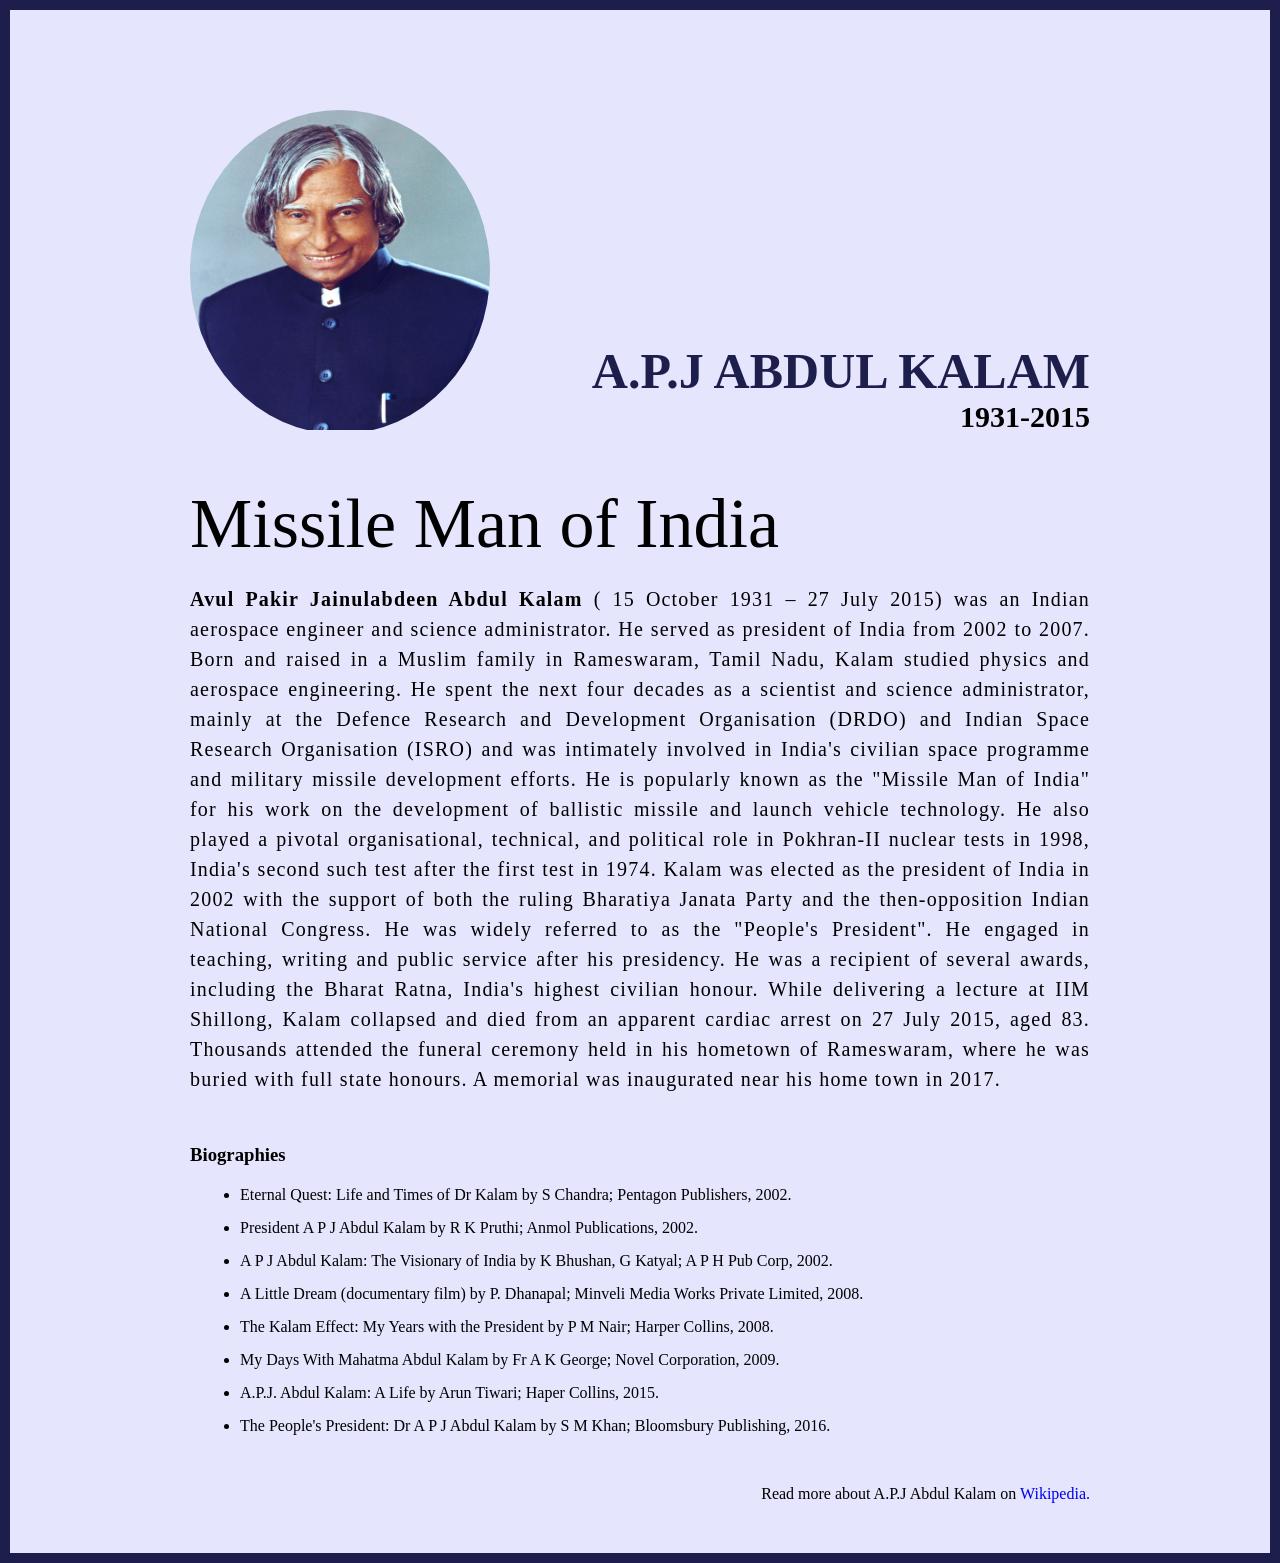
<file: Project 1/index.html>
<!DOCTYPE html>
<html lang="en">
<head>
    <meta charset="UTF-8">
    <meta name="viewport" content="width=device-width, initial-scale=1.0">
    <title>The Tribute Website | A.P.J Abdul Kalam</title>
    <script defer src="https://cdn.vercel-insights.com/v1/script.js"></script>
    <link rel="stylesheet" href="style.css">
</head>
<body>
        <div class="container">
            <div class="content">
                <section class="top-section">
                    <div class="image-container">
                        <img src="images/apj.jpg" alt="tribute">
                    </div>
                   <div>
                        <h1>A.P.J Abdul Kalam</h1>
                        <h4>1931-2015</h4>
                   </div> 
                </section>
                <section class="about_section">
                    <h2>Missile Man of India</h2>
                    <p><strong>Avul Pakir Jainulabdeen Abdul Kalam</strong> ( 15 October 1931 – 27 July 2015) was an Indian aerospace engineer and science administrator. He served as president of India from 2002 to 2007.

                        Born and raised in a Muslim family in Rameswaram, Tamil Nadu, Kalam studied physics and aerospace engineering. He spent the next four decades as a scientist and science administrator, mainly at the Defence Research and Development Organisation (DRDO) and Indian Space Research Organisation (ISRO) and was intimately involved in India's civilian space programme and military missile development efforts. He is popularly known as the "Missile Man of India" for his work on the development of ballistic missile and launch vehicle technology. He also played a pivotal organisational, technical, and political role in Pokhran-II nuclear tests in 1998, India's second such test after the first test in 1974.

                        Kalam was elected as the president of India in 2002 with the support of both the ruling Bharatiya Janata Party and the then-opposition Indian National Congress. He was widely referred to as the "People's President". He engaged in teaching, writing and public service after his presidency. He was a recipient of several awards, including the Bharat Ratna, India's highest civilian honour.

                        While delivering a lecture at IIM Shillong, Kalam collapsed and died from an apparent cardiac arrest on 27 July 2015, aged 83. Thousands attended the funeral ceremony held in his hometown of Rameswaram, where he was buried with full state honours. A memorial was inaugurated near his home town in 2017.
                    </p>
                </section>
                <section class="biography_section">
                    <h3>Biographies</h3>
                    <ul>

                            <li>Eternal Quest: Life and Times of Dr Kalam by S Chandra; Pentagon Publishers, 2002.</li>
                            <li>President A P J Abdul Kalam by R K Pruthi; Anmol Publications, 2002.</li>
                            <li>A P J Abdul Kalam: The Visionary of India by K Bhushan, G Katyal; A P H Pub Corp, 2002.</li>
                            <li>A Little Dream (documentary film) by P. Dhanapal; Minveli Media Works Private Limited, 2008.</li>
                            <li>The Kalam Effect: My Years with the President by P M Nair; Harper Collins, 2008.</li>
                            <li>My Days With Mahatma Abdul Kalam by Fr A K George; Novel Corporation, 2009.</li>
                            <li>A.P.J. Abdul Kalam: A Life by Arun Tiwari; Haper Collins, 2015.</li>
                            <li>The People's President: Dr A P J Abdul Kalam by S M Khan; Bloomsbury Publishing, 2016.</li>

                    </ul>
                </section>
                <footer>
                   <p> Read more about A.P.J Abdul Kalam on <a href="https://en.wikipedia.org/wiki/A._P._J._Abdul_Kalam" target="_blank">Wikipedia.</a></p>
                </footer>
            </div>
        </div>
</body>
</html>
</file>
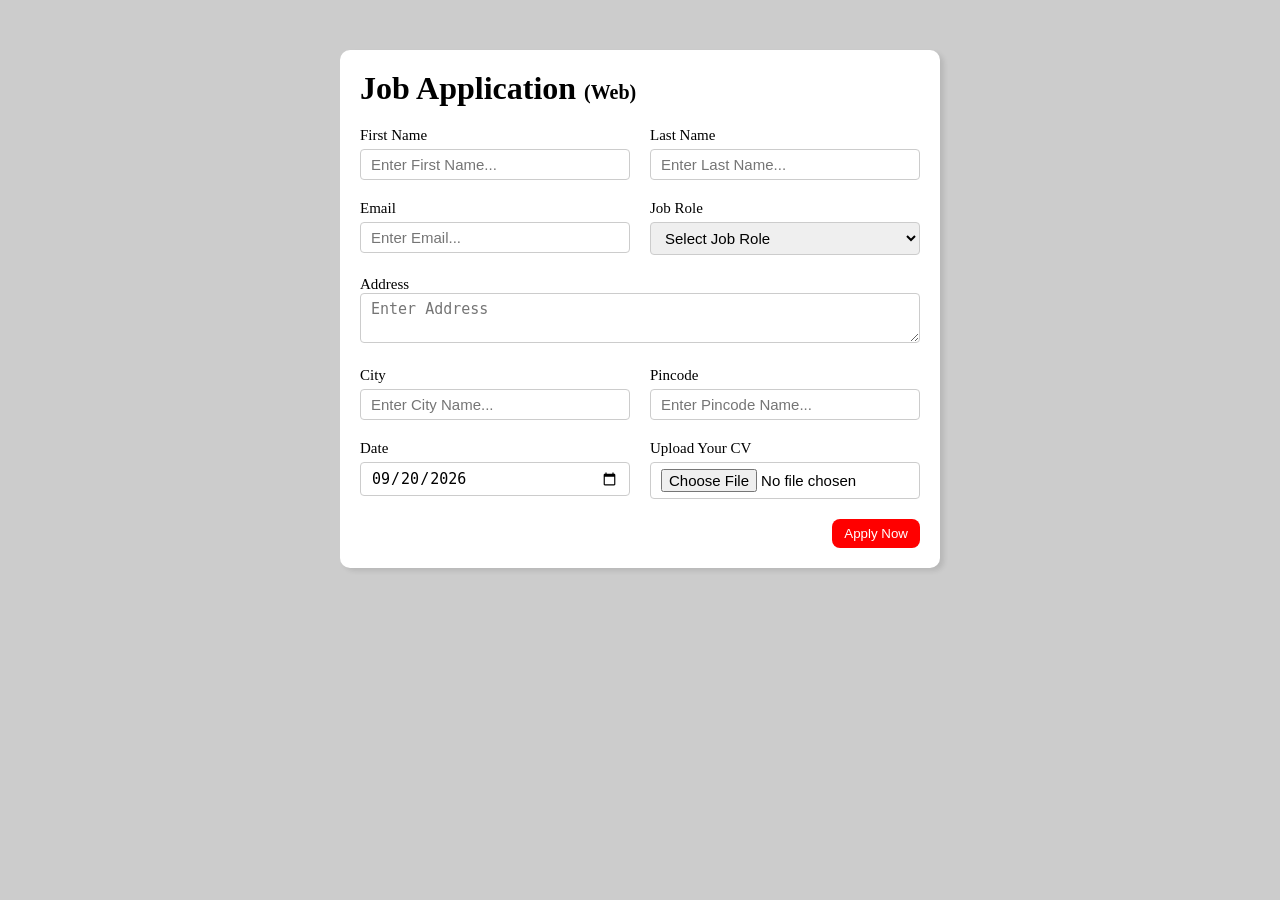
<file: Project 2/index.html>
<!DOCTYPE html>
<html lang="en">
  <head>
    <meta charset="UTF-8" />
    <meta http-equiv="X-UA-Compatible" content="IE=edge" />
    <meta name="viewport" content="width=device-width, initial-scale=1.0" />
    <title>Job Application Form</title>
    <link rel="stylesheet" href="style.css" />
  </head>
  <body>
    <div class="container">
      <div class="apply_box">
        <h1>
          Job Application
          <span class="title_small">(Web)</span>
        </h1>
        <form action="">
          <div class="form_container">
            <div class="form_control">
              <label for="first_name"> First Name </label>
              <input
                id="first_name"
                name="first_name"
                placeholder="Enter First Name..."
              />
            </div>
            <div class="form_control">
              <label for="last_name"> Last Name </label>
              <input
                id="last_name"
                name="last_name"
                placeholder="Enter Last Name..."
              />
            </div>
            <div class="form_control">
              <label for="email"> Email </label>
              <input
                type="email"
                id="email"
                name="email"
                placeholder="Enter Email..."
              />
            </div>
            <div class="form_control">
              <label for="job_role"> Job Role </label>
              <select id="job_role" name="job_role">
                <option value="">Select Job Role</option>
                <option value="frontend">Frontend Developer</option>
                <option value="backend">Backend Developer</option>
                <option value="full_stack">Full Stack Developer</option>
                <option value="ui_ux">UI UX Designer</option>
              </select>
            </div>
            <div class="textarea_control">
              <label for="address"> Address </label>
              <textarea
                id="address"
                name="address"
                row="4"
                cols="50"
                placeholder="Enter Address"
              ></textarea>
            </div>
            <div class="form_control">
              <label for="city"> City </label>
              <input id="city" name="city" placeholder="Enter City Name..." />
            </div>
            <div class="form_control">
              <label for="pincode"> Pincode </label>
              <input
                type="number"
                id="pincode"
                name="pincode"
                placeholder="Enter Pincode Name..."
              />
            </div>
            <div class="form_control">
              <label for="date"> Date </label>
              <input value="2026-09-20" type="date" id="date" name="date" />
            </div>
            <div class="form_control">
              <label for="upload"> Upload Your CV </label>
              <input type="file" id="upload" name="upload" />
            </div>
          </div>
          <div class="button_container">
            <button type="submit">Apply Now</button>
          </div>
        </form>
      </div>
    </div>
  </body>
</html>
</file>
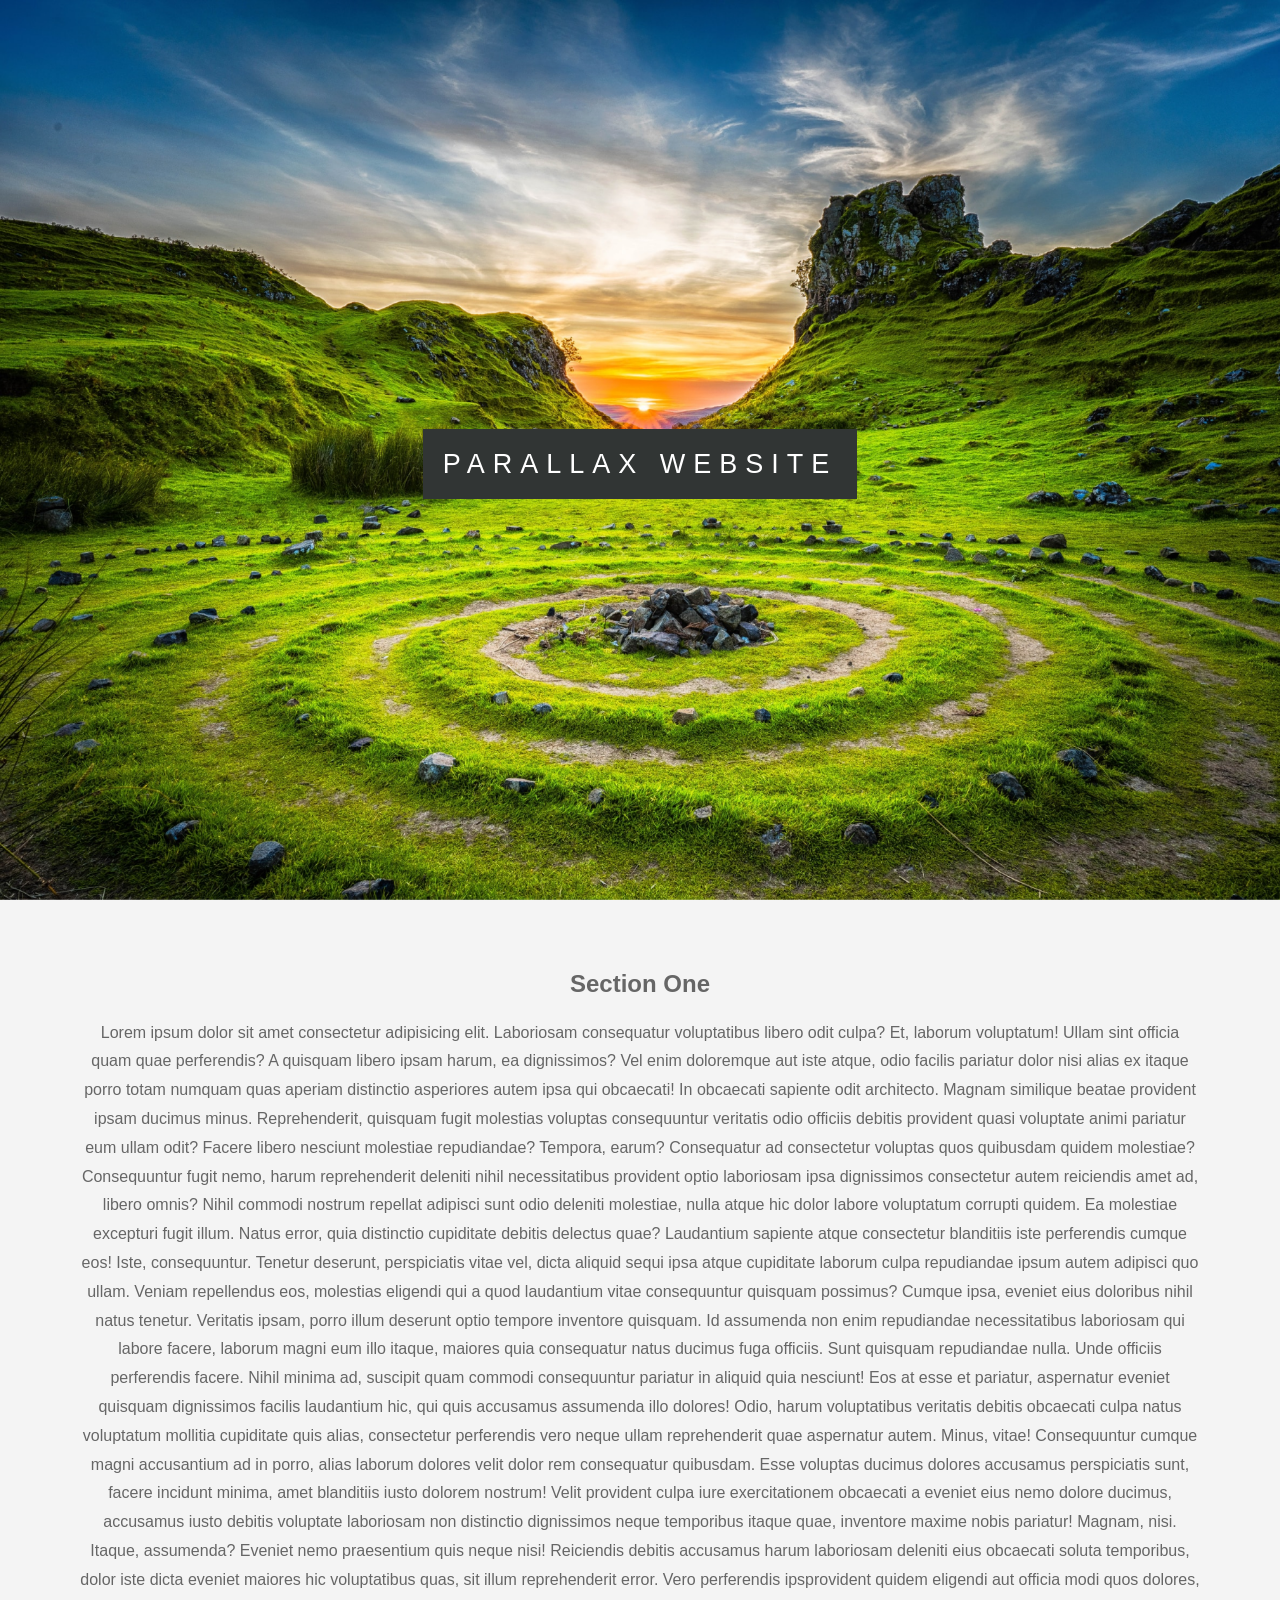
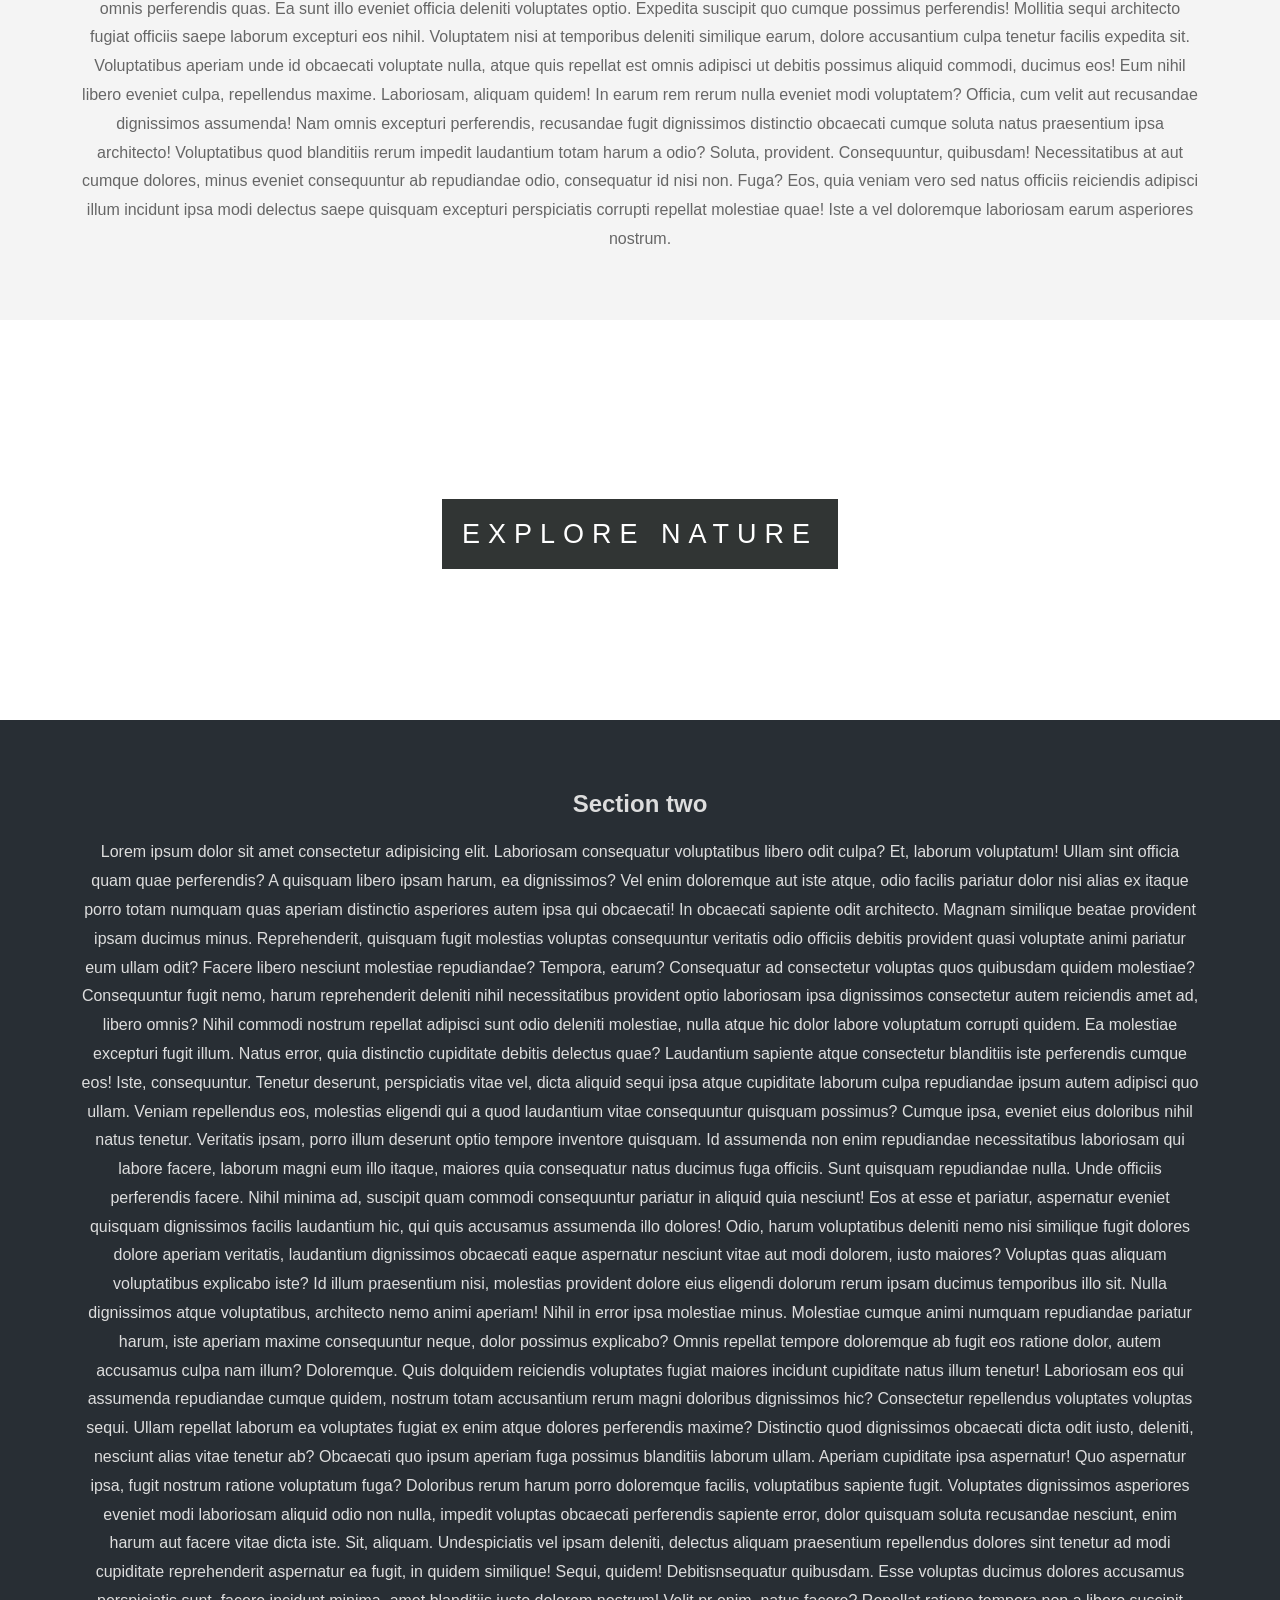
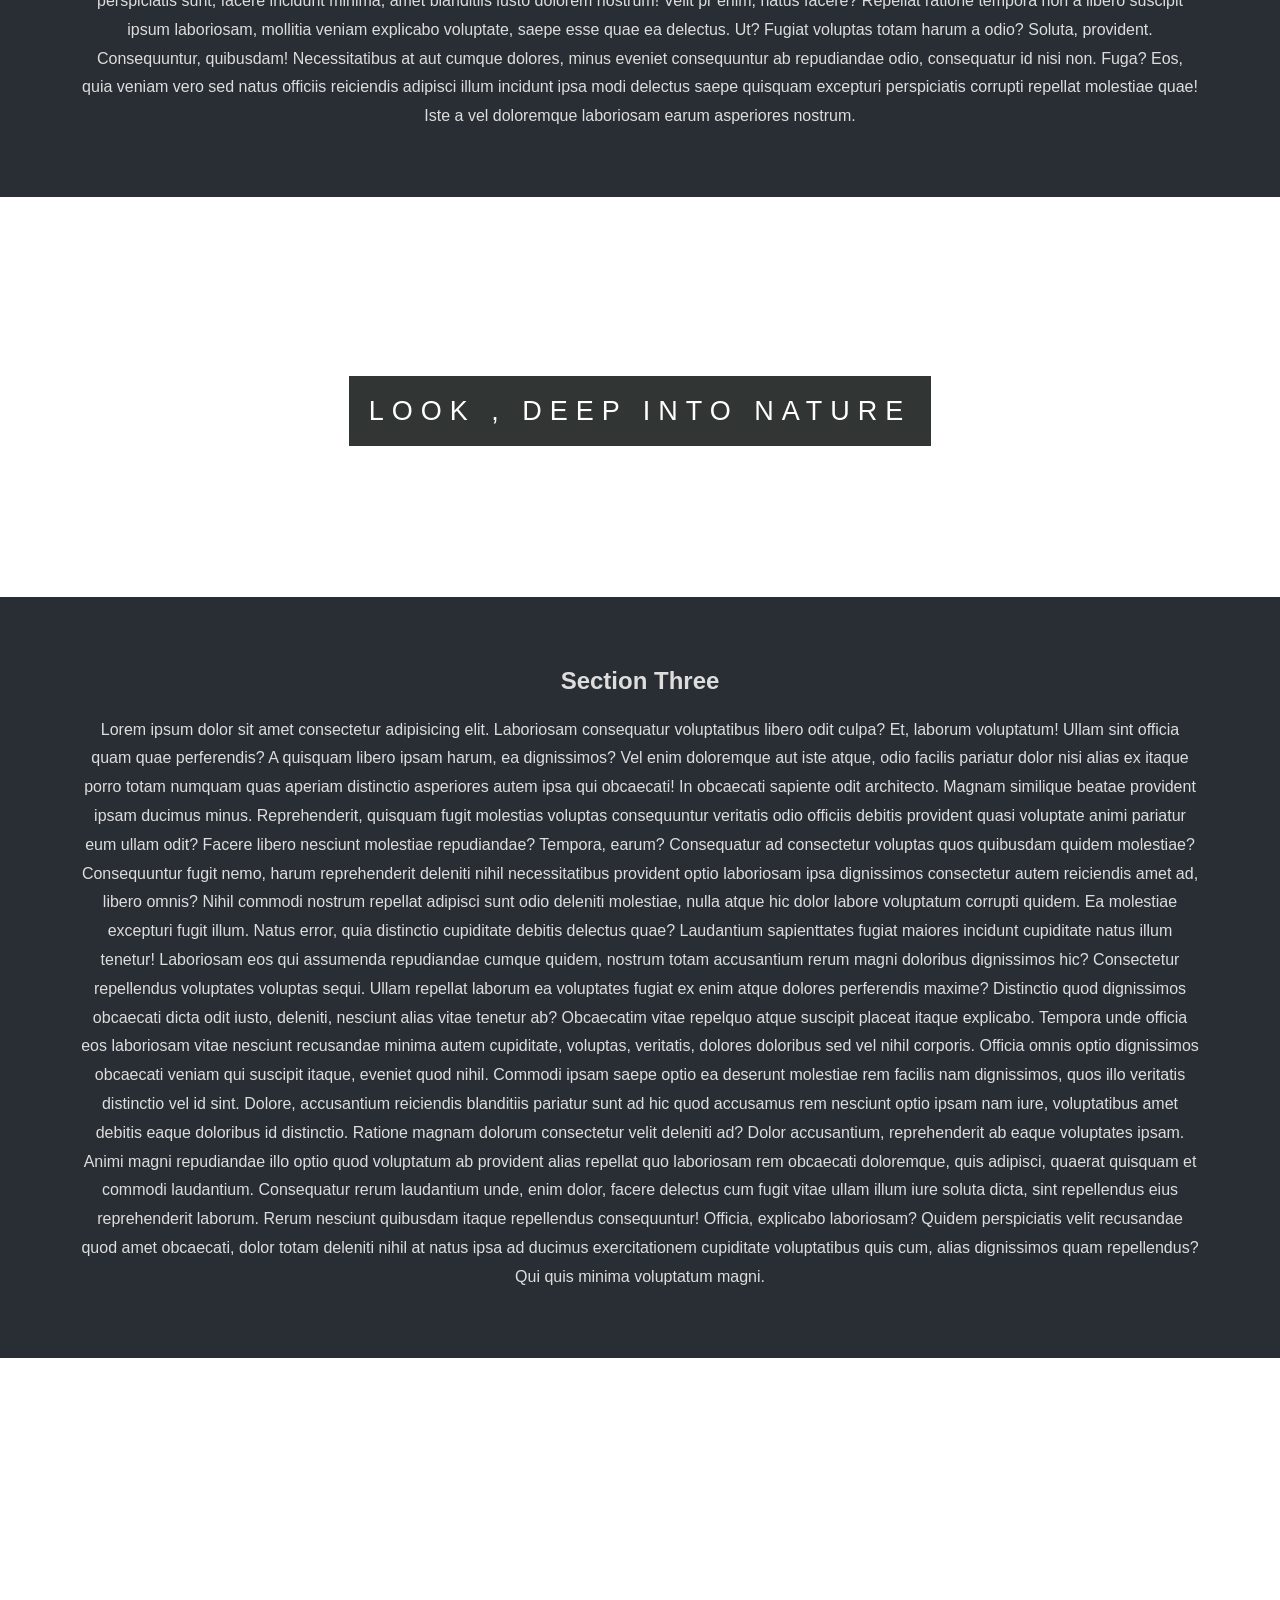
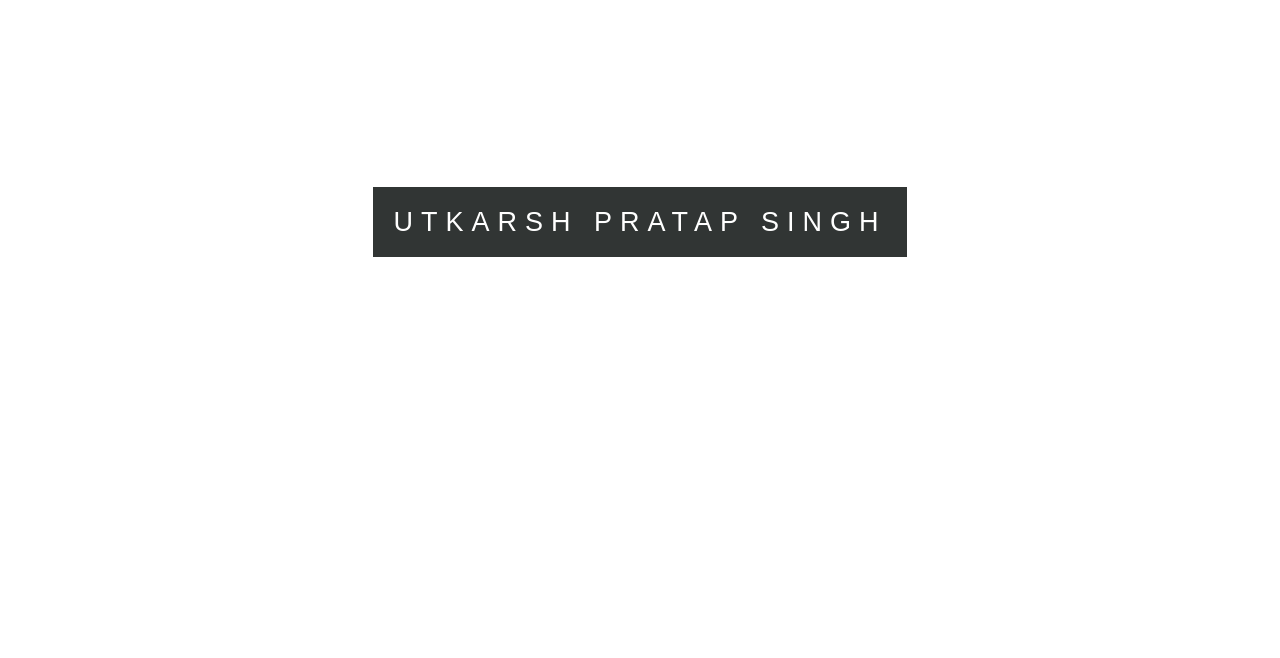
<file: Project 3/index.html>
<!DOCTYPE html>
<html lang="en">
<head>
    <meta charset="UTF-8">
    <meta name="viewport" content="width=device-width, initial-scale=1.0">
    <title>Parallax Website </title>
    <link rel="stylesheet" href="style.css">
</head>
<body>
    <section class="pimg1">
        <div class="ptext">
           <span class="textBg">Parallax Website</span> 
        </div>
    </section>
    <section class="section section-light">
        <h2>Section One</h2>

        <p>Lorem ipsum dolor sit amet consectetur adipisicing elit. Laboriosam consequatur voluptatibus libero odit culpa? Et, laborum voluptatum! Ullam sint officia quam quae perferendis? A quisquam libero ipsam harum, ea dignissimos?
        Vel enim doloremque aut iste atque, odio facilis pariatur dolor nisi alias ex itaque porro totam numquam quas aperiam distinctio asperiores autem ipsa qui obcaecati! In obcaecati sapiente odit architecto.
        Magnam similique beatae provident ipsam ducimus minus. Reprehenderit, quisquam fugit molestias voluptas consequuntur veritatis odio officiis debitis provident quasi voluptate animi pariatur eum ullam odit? Facere libero nesciunt molestiae repudiandae?
        Tempora, earum? Consequatur ad consectetur voluptas quos quibusdam quidem molestiae? Consequuntur fugit nemo, harum reprehenderit deleniti nihil necessitatibus provident optio laboriosam ipsa dignissimos consectetur autem reiciendis amet ad, libero omnis?
        Nihil commodi nostrum repellat adipisci sunt odio deleniti molestiae, nulla atque hic dolor labore voluptatum corrupti quidem. Ea molestiae excepturi fugit illum. Natus error, quia distinctio cupiditate debitis delectus quae?
        Laudantium sapiente atque consectetur blanditiis iste perferendis cumque eos! Iste, consequuntur. Tenetur deserunt, perspiciatis vitae vel, dicta aliquid sequi ipsa atque cupiditate laborum culpa repudiandae ipsum autem adipisci quo ullam.
        Veniam repellendus eos, molestias eligendi qui a quod laudantium vitae consequuntur quisquam possimus? Cumque ipsa, eveniet eius doloribus nihil natus tenetur. Veritatis ipsam, porro illum deserunt optio tempore inventore quisquam.
        Id assumenda non enim repudiandae necessitatibus laboriosam qui labore facere, laborum magni eum illo itaque, maiores quia consequatur natus ducimus fuga officiis. Sunt quisquam repudiandae nulla. Unde officiis perferendis facere.
        Nihil minima ad, suscipit quam commodi consequuntur pariatur in aliquid quia nesciunt! Eos at esse et pariatur, aspernatur eveniet quisquam dignissimos facilis laudantium hic, qui quis accusamus assumenda illo dolores!
        Odio, harum voluptatibus veritatis debitis obcaecati culpa natus voluptatum mollitia cupiditate quis alias, consectetur perferendis vero neque ullam reprehenderit quae aspernatur autem. Minus, vitae!
        Consequuntur cumque magni accusantium ad in porro, alias laborum dolores velit dolor rem consequatur quibusdam. Esse voluptas ducimus dolores accusamus perspiciatis sunt, facere incidunt minima, amet blanditiis iusto dolorem nostrum!
        Velit provident culpa iure exercitationem obcaecati a eveniet eius nemo dolore ducimus, accusamus iusto debitis voluptate laboriosam non distinctio dignissimos neque temporibus itaque quae, inventore maxime nobis pariatur! Magnam, nisi.
        Itaque, assumenda? Eveniet nemo praesentium quis neque nisi! Reiciendis debitis accusamus harum laboriosam deleniti eius obcaecati soluta temporibus, dolor iste dicta eveniet maiores hic voluptatibus quas, sit illum reprehenderit error.
        Vero perferendis ipsprovident quidem eligendi aut officia modi quos dolores, omnis perferendis quas. Ea sunt illo eveniet officia deleniti voluptates optio.
        Expedita suscipit quo cumque possimus perferendis! Mollitia sequi architecto fugiat officiis saepe laborum excepturi eos nihil. Voluptatem nisi at temporibus deleniti similique earum, dolore accusantium culpa tenetur facilis expedita sit.
        Voluptatibus aperiam unde id obcaecati voluptate nulla, atque quis repellat est omnis adipisci ut debitis possimus aliquid commodi, ducimus eos! Eum nihil libero eveniet culpa, repellendus maxime. Laboriosam, aliquam quidem!
        In earum rem rerum nulla eveniet modi voluptatem? Officia, cum velit aut recusandae dignissimos assumenda! Nam omnis excepturi perferendis, recusandae fugit dignissimos distinctio obcaecati cumque soluta natus praesentium ipsa architecto!
        Voluptatibus quod blanditiis rerum impedit laudantium totam harum a odio? Soluta, provident. Consequuntur, quibusdam! Necessitatibus at aut cumque dolores, minus eveniet consequuntur ab repudiandae odio, consequatur id nisi non. Fuga?
        Eos, quia veniam vero sed natus officiis reiciendis adipisci illum incidunt ipsa modi delectus saepe quisquam excepturi perspiciatis corrupti repellat molestiae quae! Iste a vel doloremque laboriosam earum asperiores nostrum.
    </p>
    </section>
    <section class="pimg2">
        <div class="ptext">
           <span class="textBg">Explore Nature</span> 
        </div>
    </section>
    <section class="section section-dark">
        <h2>Section two</h2>

        <p>Lorem ipsum dolor sit amet consectetur adipisicing elit. Laboriosam consequatur voluptatibus libero odit culpa? Et, laborum voluptatum! Ullam sint officia quam quae perferendis? A quisquam libero ipsam harum, ea dignissimos?
        Vel enim doloremque aut iste atque, odio facilis pariatur dolor nisi alias ex itaque porro totam numquam quas aperiam distinctio asperiores autem ipsa qui obcaecati! In obcaecati sapiente odit architecto.
        Magnam similique beatae provident ipsam ducimus minus. Reprehenderit, quisquam fugit molestias voluptas consequuntur veritatis odio officiis debitis provident quasi voluptate animi pariatur eum ullam odit? Facere libero nesciunt molestiae repudiandae?
        Tempora, earum? Consequatur ad consectetur voluptas quos quibusdam quidem molestiae? Consequuntur fugit nemo, harum reprehenderit deleniti nihil necessitatibus provident optio laboriosam ipsa dignissimos consectetur autem reiciendis amet ad, libero omnis?
        Nihil commodi nostrum repellat adipisci sunt odio deleniti molestiae, nulla atque hic dolor labore voluptatum corrupti quidem. Ea molestiae excepturi fugit illum. Natus error, quia distinctio cupiditate debitis delectus quae?
        Laudantium sapiente atque consectetur blanditiis iste perferendis cumque eos! Iste, consequuntur. Tenetur deserunt, perspiciatis vitae vel, dicta aliquid sequi ipsa atque cupiditate laborum culpa repudiandae ipsum autem adipisci quo ullam.
        Veniam repellendus eos, molestias eligendi qui a quod laudantium vitae consequuntur quisquam possimus? Cumque ipsa, eveniet eius doloribus nihil natus tenetur. Veritatis ipsam, porro illum deserunt optio tempore inventore quisquam.
        Id assumenda non enim repudiandae necessitatibus laboriosam qui labore facere, laborum magni eum illo itaque, maiores quia consequatur natus ducimus fuga officiis. Sunt quisquam repudiandae nulla. Unde officiis perferendis facere.
        Nihil minima ad, suscipit quam commodi consequuntur pariatur in aliquid quia nesciunt! Eos at esse et pariatur, aspernatur eveniet quisquam dignissimos facilis laudantium hic, qui quis accusamus assumenda illo dolores!
        Odio, harum voluptatibus deleniti nemo nisi similique fugit dolores dolore aperiam veritatis, laudantium dignissimos obcaecati eaque aspernatur nesciunt vitae aut modi dolorem, iusto maiores? Voluptas quas aliquam voluptatibus explicabo iste?
        Id illum praesentium nisi, molestias provident dolore eius eligendi dolorum rerum ipsam ducimus temporibus illo sit. Nulla dignissimos atque voluptatibus, architecto nemo animi aperiam! Nihil in error ipsa molestiae minus.
        Molestiae cumque animi numquam repudiandae pariatur harum, iste aperiam maxime consequuntur neque, dolor possimus explicabo? Omnis repellat tempore doloremque ab fugit eos ratione dolor, autem accusamus culpa nam illum? Doloremque.
        Quis dolquidem reiciendis voluptates fugiat maiores incidunt cupiditate natus illum tenetur! Laboriosam eos qui assumenda repudiandae cumque quidem, nostrum totam accusantium rerum magni doloribus dignissimos hic?
        Consectetur repellendus voluptates voluptas sequi. Ullam repellat laborum ea voluptates fugiat ex enim atque dolores perferendis maxime? Distinctio quod dignissimos obcaecati dicta odit iusto, deleniti, nesciunt alias vitae tenetur ab?
        Obcaecati quo ipsum aperiam fuga possimus blanditiis laborum ullam. Aperiam cupiditate ipsa aspernatur! Quo aspernatur ipsa, fugit nostrum ratione voluptatum fuga? Doloribus rerum harum porro doloremque facilis, voluptatibus sapiente fugit.
        Voluptates dignissimos asperiores eveniet modi laboriosam aliquid odio non nulla, impedit voluptas obcaecati perferendis sapiente error, dolor quisquam soluta recusandae nesciunt, enim harum aut facere vitae dicta iste. Sit, aliquam.
        Undespiciatis vel ipsam deleniti, delectus aliquam praesentium repellendus dolores sint tenetur ad modi cupiditate reprehenderit aspernatur ea fugit, in quidem similique! Sequi, quidem!
        Debitisnsequatur quibusdam. Esse voluptas ducimus dolores accusamus perspiciatis sunt, facere incidunt minima, amet blanditiis iusto dolorem nostrum!
        Velit pr enim, natus facere? Repellat ratione tempora non a libero suscipit ipsum laboriosam, mollitia veniam explicabo voluptate, saepe esse quae ea delectus. Ut?
        Fugiat voluptas totam harum a odio? Soluta, provident. Consequuntur, quibusdam! Necessitatibus at aut cumque dolores, minus eveniet consequuntur ab repudiandae odio, consequatur id nisi non. Fuga?
        Eos, quia veniam vero sed natus officiis reiciendis adipisci illum incidunt ipsa modi delectus saepe quisquam excepturi perspiciatis corrupti repellat molestiae quae! Iste a vel doloremque laboriosam earum asperiores nostrum.
    </p>
    </section>
    <section class="pimg3">
        <div class="ptext">
           <span class="textBg">LOOK , DEEP INTO NATURE </span> 
        </div>
    </section>
    <section class="section section-dark">
        <h2>Section Three</h2>

        <p>Lorem ipsum dolor sit amet consectetur adipisicing elit. Laboriosam consequatur voluptatibus libero odit culpa? Et, laborum voluptatum! Ullam sint officia quam quae perferendis? A quisquam libero ipsam harum, ea dignissimos?
        Vel enim doloremque aut iste atque, odio facilis pariatur dolor nisi alias ex itaque porro totam numquam quas aperiam distinctio asperiores autem ipsa qui obcaecati! In obcaecati sapiente odit architecto.
        Magnam similique beatae provident ipsam ducimus minus. Reprehenderit, quisquam fugit molestias voluptas consequuntur veritatis odio officiis debitis provident quasi voluptate animi pariatur eum ullam odit? Facere libero nesciunt molestiae repudiandae?
        Tempora, earum? Consequatur ad consectetur voluptas quos quibusdam quidem molestiae? Consequuntur fugit nemo, harum reprehenderit deleniti nihil necessitatibus provident optio laboriosam ipsa dignissimos consectetur autem reiciendis amet ad, libero omnis?
        Nihil commodi nostrum repellat adipisci sunt odio deleniti molestiae, nulla atque hic dolor labore voluptatum corrupti quidem. Ea molestiae excepturi fugit illum. Natus error, quia distinctio cupiditate debitis delectus quae?
        Laudantium sapienttates fugiat maiores incidunt cupiditate natus illum tenetur! Laboriosam eos qui assumenda repudiandae cumque quidem, nostrum totam accusantium rerum magni doloribus dignissimos hic?
        Consectetur repellendus voluptates voluptas sequi. Ullam repellat laborum ea voluptates fugiat ex enim atque dolores perferendis maxime? Distinctio quod dignissimos obcaecati dicta odit iusto, deleniti, nesciunt alias vitae tenetur ab?
        Obcaecatim vitae repelquo atque suscipit placeat itaque explicabo. Tempora unde officia eos laboriosam vitae nesciunt recusandae minima autem cupiditate, voluptas, veritatis, dolores doloribus sed vel nihil corporis.
        Officia omnis optio dignissimos obcaecati veniam qui suscipit itaque, eveniet quod nihil. Commodi ipsam saepe optio ea deserunt molestiae rem facilis nam dignissimos, quos illo veritatis distinctio vel id sint.
        Dolore, accusantium reiciendis blanditiis pariatur sunt ad hic quod accusamus rem nesciunt optio ipsam nam iure, voluptatibus amet debitis eaque doloribus id distinctio. Ratione magnam dolorum consectetur velit deleniti ad?
        Dolor accusantium, reprehenderit ab eaque voluptates ipsam. Animi magni repudiandae illo optio quod voluptatum ab provident alias repellat quo laboriosam rem obcaecati doloremque, quis adipisci, quaerat quisquam et commodi laudantium.
        Consequatur rerum laudantium unde, enim dolor, facere delectus cum fugit vitae ullam illum iure soluta dicta, sint repellendus eius reprehenderit laborum. Rerum nesciunt quibusdam itaque repellendus consequuntur! Officia, explicabo laboriosam?
        Quidem perspiciatis velit recusandae quod amet obcaecati, dolor totam deleniti nihil at natus ipsa ad ducimus exercitationem cupiditate voluptatibus quis cum, alias dignissimos quam repellendus? Qui quis minima voluptatum magni.
        
    </section>
    <section class="pimg1">
        <div class="ptext">
           <span class="textBg">Utkarsh Pratap Singh</span> 
        </div>
    </section>
</body>
</html>
</file>
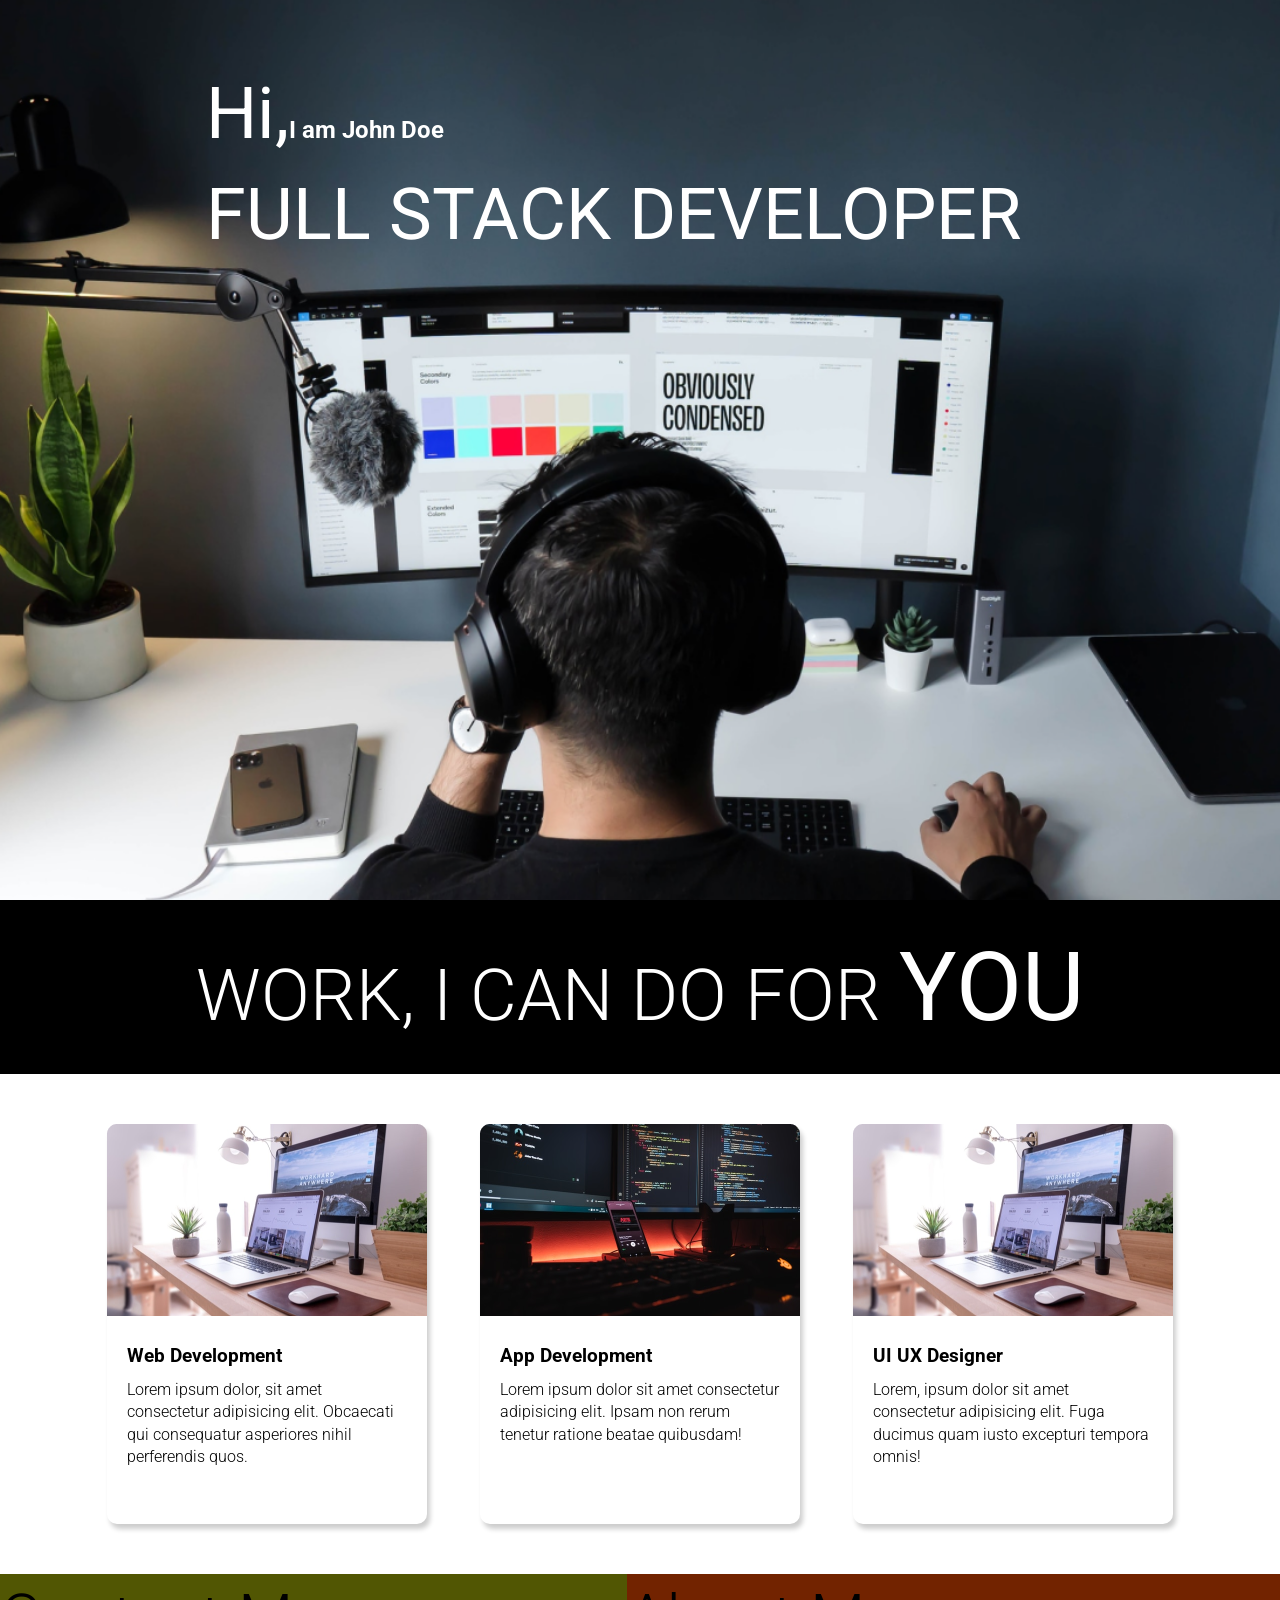
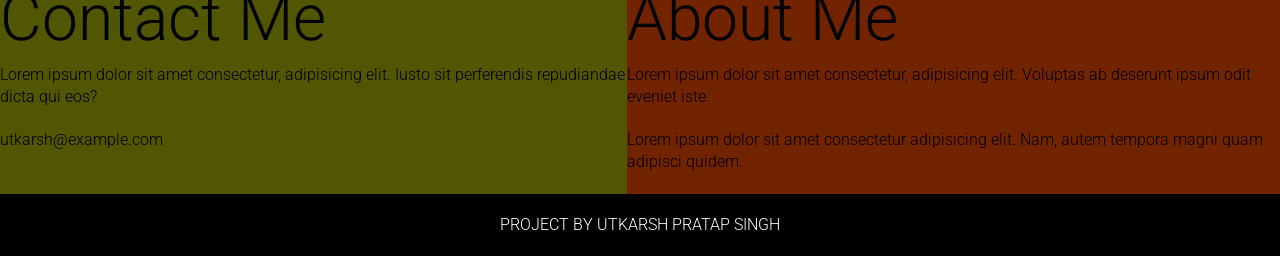
<file: Project 4/index.html>
<!DOCTYPE html>
<html lang="en">
<head>
    <meta charset="UTF-8">
    <meta name="viewport" content="width=device-width, initial-scale=1.0">
    <title> Developer | Landing Page </title>
    <link rel="stylesheet" href="style.css">
</head>
<body>
    <style>
@import url('https://fonts.googleapis.com/css2?family=Roboto:ital,wght@0,100..900;1,100..900&display=swap');
</style>
    <section class="hero_section">
        <div class="text_container">
            <h2><span class="lg_text">Hi,</span>I am John Doe</h2>
            <h1 class="lg_text">FULL STACK DEVELOPER</h1>
        </div>
    </section>
    <section class="black-box">
        <h2>WORK, I CAN DO FOR <span>YOU</span></h2>
    </section>
    <section class="work">
       <div class="grid-item">
         <div class="card">
            <div class="img-container">
                <img src="images/web.png" alt="web development" />
            </div>
            <div class="card-content">
                <h3>Web Development</h3>
                <p>Lorem ipsum dolor, sit amet consectetur adipisicing elit. Obcaecati qui consequatur asperiores nihil perferendis quos.</p>
            </div>
        </div>
       </div>
       <div class="grid-item">
         <div class="card">
            <div class="img-container">
                <img src="images/mobile.png" alt="app development" />
            </div>
            <div class="card-content">
                <h3>App Development</h3>
                <p>Lorem ipsum dolor sit amet consectetur adipisicing elit. Ipsam non rerum tenetur ratione beatae quibusdam!</p>
            </div>
        </div>
       </div>
        <div class="grid-item">
            <div class="card">
            <div class="img-container">
                <img src="images/web.png" alt="web development" />
            </div>
            <div class="card-content">
                <h3>UI UX Designer</h3>
                <p>Lorem, ipsum dolor sit amet consectetur adipisicing elit. Fuga ducimus quam iusto excepturi tempora omnis!</p>
            </div>
        </div>
        </div>
    </section>
    <section class="bottom-section">
        <div class="contact">
            <h2>Contact Me</h2>
            <p>
                Lorem ipsum dolor sit amet consectetur, adipisicing elit. Iusto sit perferendis repudiandae dicta qui eos?
            </p>
            <p>utkarsh@example.com</p>
        </div>
        <div class="about">
            <h2>About Me</h2>
            <p>
                Lorem ipsum dolor sit amet consectetur, adipisicing elit. Voluptas ab deserunt ipsum odit eveniet iste.
            </p>
            <p>
                Lorem ipsum dolor sit amet consectetur adipisicing elit. Nam, autem tempora magni quam adipisci quidem.
            </p>
        </div>
    </section>
    <footer>PROJECT BY UTKARSH PRATAP SINGH</footer>
</body>
</html>
</file>
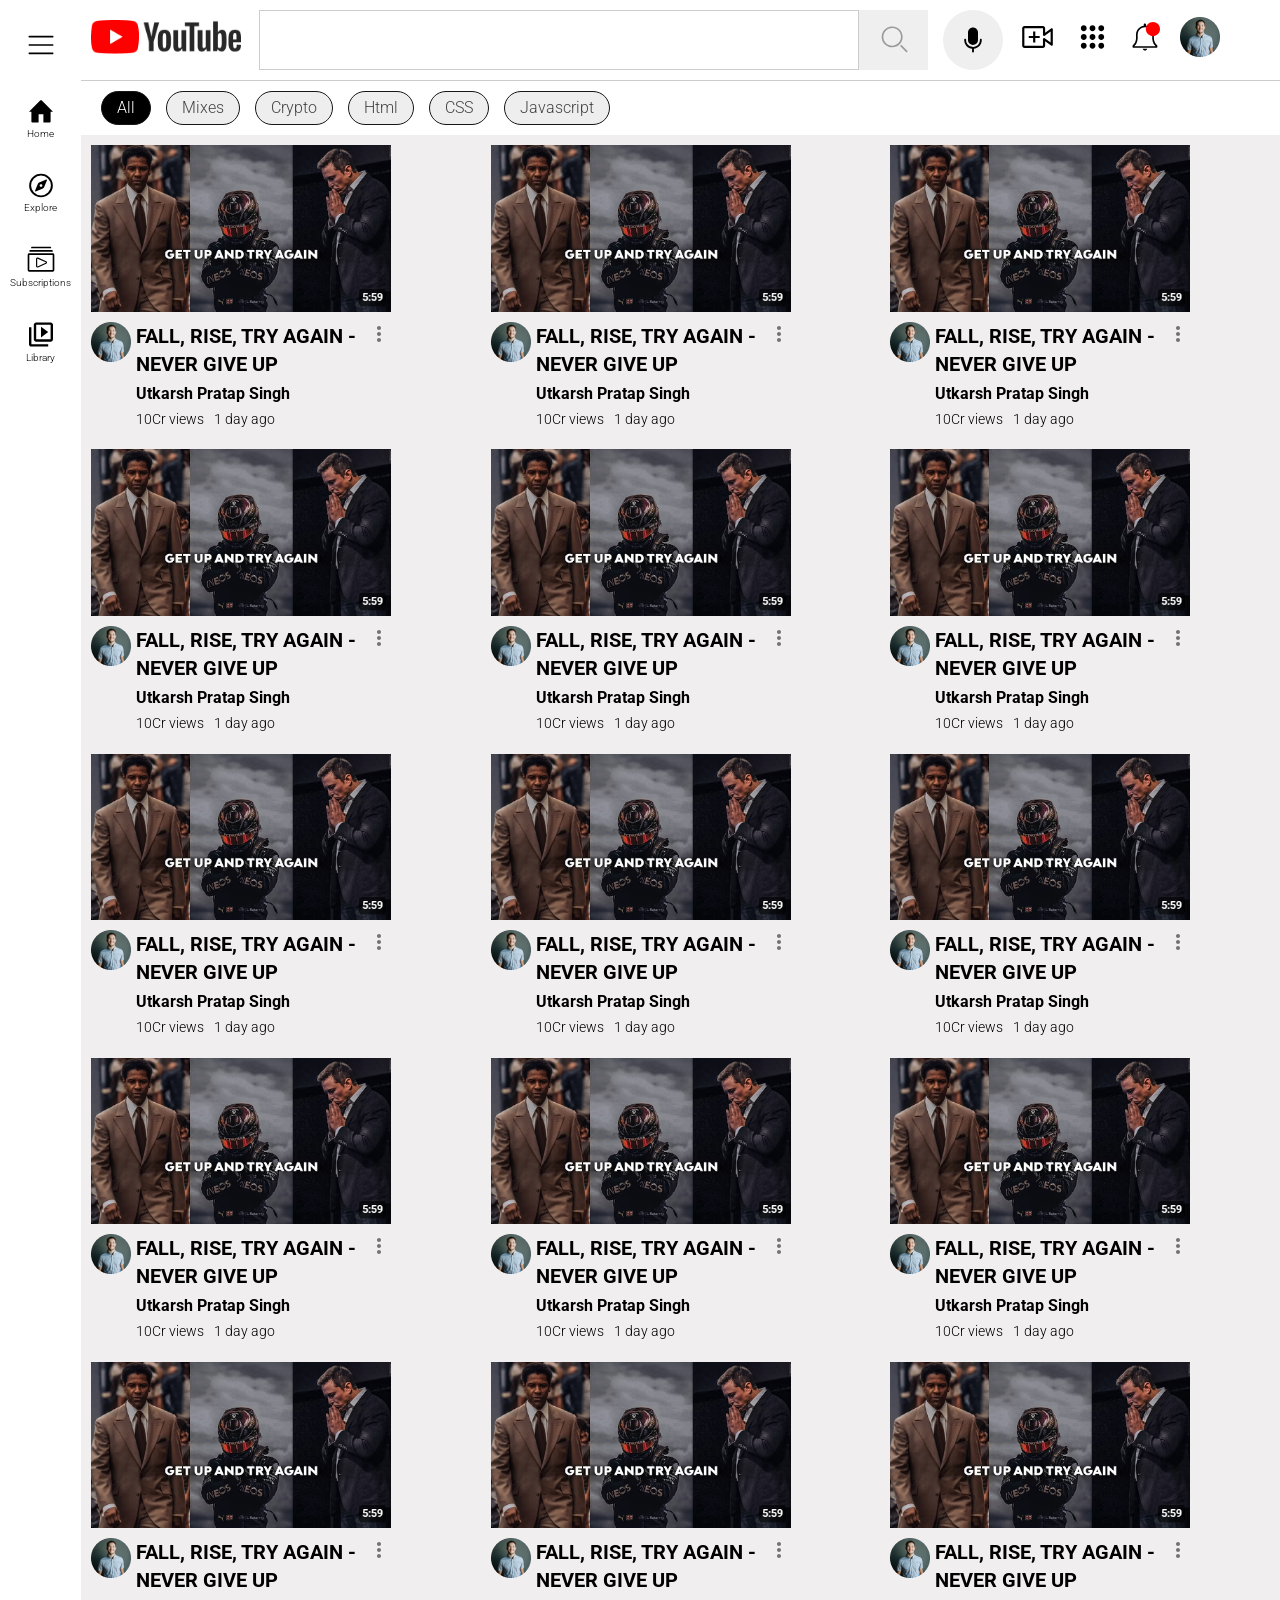
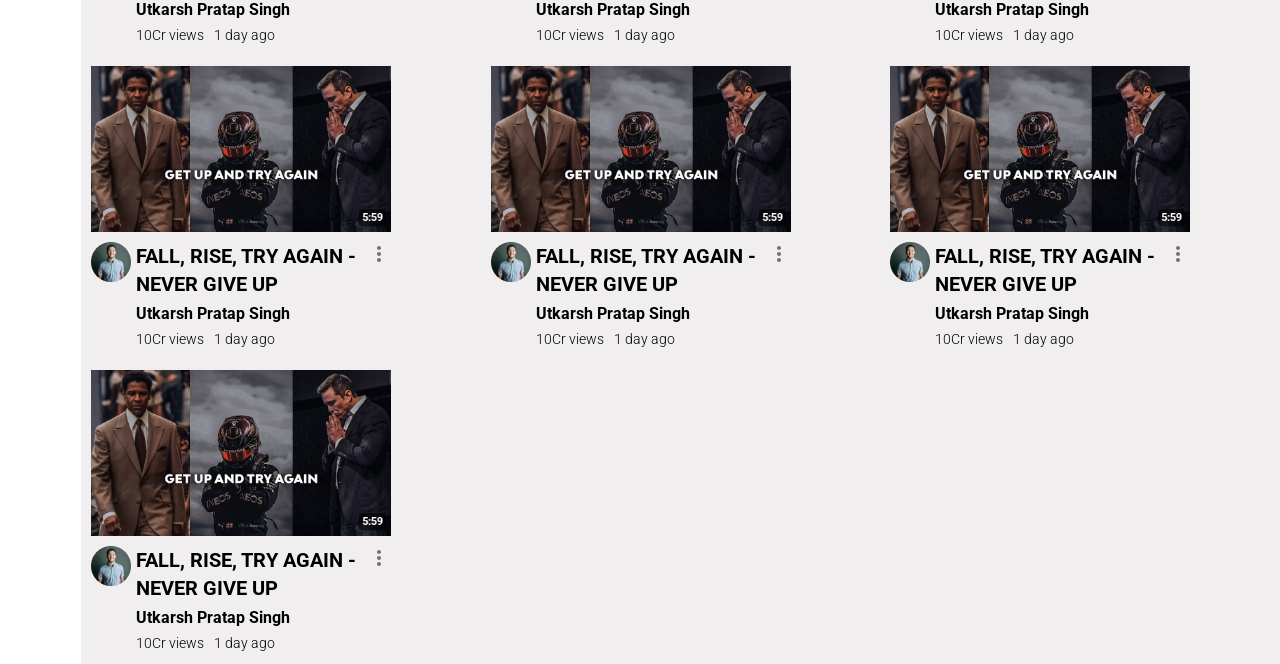
<file: Project 7/index.html>
<!DOCTYPE html>
<html lang="en">
  <head>
    <meta charset="UTF-8" />
    <meta http-equiv="X-UA-Compatible" content="IE=edge" />
    <meta name="viewport" content="width=device-width, initial-scale=1.0" />
    <title>Youtube Clone</title>
    <link rel="stylesheet" href="style.css" />
  </head>
  <body>
    <div class="container">
      <aside>
        <div class="bars">
          <img src="icons/bars.svg" alt="bars" />
        </div>

        <div class="side-icons">
          <i>
            <img src="icons/home.svg" alt="home" />
          </i>
          <p>Home</p>
        </div>
        <div class="side-icons">
          <i>
            <img src="icons/compass.svg" alt="explore" />
          </i>
          <p>Explore</p>
        </div>
        <div class="side-icons">
          <i>
            <img src="icons/video-gallary.svg" alt="gallary" />
          </i>
          <p>Subscriptions</p>
        </div>
        <div class="side-icons">
          <i>
            <img src="icons/video-library.svg" alt="library" />
          </i>
          <p>Library</p>
        </div>
      </aside>
      <div class="main-container">
        <header>
          <nav>
            <div class="logo">
              <img src="images/youtube-logo.png" alt="Youtube Logo" />
            </div>
            <div class="center-nav">
              <div class="search">
                <input type="text" />
                <button>
                  <img src="icons/search.svg" alt="search" />
                </button>
              </div>
              <div class="mic">
                <img src="icons/mic.svg" alt="mic" />
              </div>
            </div>
            <div class="side-nav">
              <i>
                <img src="icons/video-add.svg" alt="video add" />
              </i>
              <i>
                <img src="icons/dot-grid.svg" alt="grid" />
              </i>
              <i>
                <img src="icons/bell.svg" alt="bell" />
              </i>
              <i>
                <img src="images/avatar.png" alt="avatar" />
              </i>
            </div>
          </nav>
          <div class="tags">
            <div class="tag dark">All</div>
            <div class="tag light">Mixes</div>
            <div class="tag light">Crypto</div>
            <div class="tag light">Html</div>
            <div class="tag light">CSS</div>
            <div class="tag light">Javascript</div>
          </div>
        </header>
        <main>
          <div class="card-container">
            <div class="card">
              <img src="images/thumbnail.png" alt="thumbnail" />
              <div class="avatar-content">
                <div class="avatar">
                  <img src="images/avatar.png" alt="avatar" />
                </div>

                <div class="content">
                  <h3>FALL, RISE, TRY AGAIN - NEVER GIVE UP</h3>
                  <p class="channel-name">Utkarsh Pratap Singh</p>
                  <div class="content-status">
                    <p>10Cr views</p>
                    <p>1 day ago</p>
                  </div>
                </div>
                <div class="dots">
                  <img src="icons/dots.svg" alt="dots" />
                </div>
              </div>
            </div>
            <div class="card">
              <img src="images/thumbnail.png" alt="thumbnail" />
              <div class="avatar-content">
                <div class="avatar">
                  <img src="images/avatar.png" alt="avatar" />
                </div>

                <div class="content">
                  <h3>FALL, RISE, TRY AGAIN - NEVER GIVE UP</h3>
                  <p class="channel-name">Utkarsh Pratap Singh</p>
                  <div class="content-status">
                    <p>10Cr views</p>
                    <p>1 day ago</p>
                  </div>
                </div>
                <div class="dots">
                  <img src="icons/dots.svg" alt="dots" />
                </div>
              </div>
            </div>
            <div class="card">
              <img src="images/thumbnail.png" alt="thumbnail" />
              <div class="avatar-content">
                <div class="avatar">
                  <img src="images/avatar.png" alt="avatar" />
                </div>

                <div class="content">
                  <h3>FALL, RISE, TRY AGAIN - NEVER GIVE UP</h3>
                  <p class="channel-name">Utkarsh Pratap Singh</p>
                  <div class="content-status">
                    <p>10Cr views</p>
                    <p>1 day ago</p>
                  </div>
                </div>
                <div class="dots">
                  <img src="icons/dots.svg" alt="dots" />
                </div>
              </div>
            </div>
            <div class="card">
              <img src="images/thumbnail.png" alt="thumbnail" />
              <div class="avatar-content">
                <div class="avatar">
                  <img src="images/avatar.png" alt="avatar" />
                </div>

                <div class="content">
                  <h3>FALL, RISE, TRY AGAIN - NEVER GIVE UP</h3>
                  <p class="channel-name">Utkarsh Pratap Singh</p>
                  <div class="content-status">
                    <p>10Cr views</p>
                    <p>1 day ago</p>
                  </div>
                </div>
                <div class="dots">
                  <img src="icons/dots.svg" alt="dots" />
                </div>
              </div>
            </div>
            <div class="card">
              <img src="images/thumbnail.png" alt="thumbnail" />
              <div class="avatar-content">
                <div class="avatar">
                  <img src="images/avatar.png" alt="avatar" />
                </div>

                <div class="content">
                  <h3>FALL, RISE, TRY AGAIN - NEVER GIVE UP</h3>
                  <p class="channel-name">Utkarsh Pratap Singh</p>
                  <div class="content-status">
                    <p>10Cr views</p>
                    <p>1 day ago</p>
                  </div>
                </div>
                <div class="dots">
                  <img src="icons/dots.svg" alt="dots" />
                </div>
              </div>
            </div>
            <div class="card">
              <img src="images/thumbnail.png" alt="thumbnail" />
              <div class="avatar-content">
                <div class="avatar">
                  <img src="images/avatar.png" alt="avatar" />
                </div>

                <div class="content">
                  <h3>FALL, RISE, TRY AGAIN - NEVER GIVE UP</h3>
                  <p class="channel-name">Utkarsh Pratap Singh</p>
                  <div class="content-status">
                    <p>10Cr views</p>
                    <p>1 day ago</p>
                  </div>
                </div>
                <div class="dots">
                  <img src="icons/dots.svg" alt="dots" />
                </div>
              </div>
            </div>
            <div class="card">
              <img src="images/thumbnail.png" alt="thumbnail" />
              <div class="avatar-content">
                <div class="avatar">
                  <img src="images/avatar.png" alt="avatar" />
                </div>

                <div class="content">
                  <h3>FALL, RISE, TRY AGAIN - NEVER GIVE UP</h3>
                  <p class="channel-name">Utkarsh Pratap Singh</p>
                  <div class="content-status">
                    <p>10Cr views</p>
                    <p>1 day ago</p>
                  </div>
                </div>
                <div class="dots">
                  <img src="icons/dots.svg" alt="dots" />
                </div>
              </div>
            </div>
            <div class="card">
              <img src="images/thumbnail.png" alt="thumbnail" />
              <div class="avatar-content">
                <div class="avatar">
                  <img src="images/avatar.png" alt="avatar" />
                </div>

                <div class="content">
                  <h3>FALL, RISE, TRY AGAIN - NEVER GIVE UP</h3>
                  <p class="channel-name">Utkarsh Pratap Singh</p>
                  <div class="content-status">
                    <p>10Cr views</p>
                    <p>1 day ago</p>
                  </div>
                </div>
                <div class="dots">
                  <img src="icons/dots.svg" alt="dots" />
                </div>
              </div>
            </div>
            <div class="card">
              <img src="images/thumbnail.png" alt="thumbnail" />
              <div class="avatar-content">
                <div class="avatar">
                  <img src="images/avatar.png" alt="avatar" />
                </div>

                <div class="content">
                  <h3>FALL, RISE, TRY AGAIN - NEVER GIVE UP</h3>
                  <p class="channel-name">Utkarsh Pratap Singh</p>
                  <div class="content-status">
                    <p>10Cr views</p>
                    <p>1 day ago</p>
                  </div>
                </div>
                <div class="dots">
                  <img src="icons/dots.svg" alt="dots" />
                </div>
              </div>
            </div>
            <div class="card">
              <img src="images/thumbnail.png" alt="thumbnail" />
              <div class="avatar-content">
                <div class="avatar">
                  <img src="images/avatar.png" alt="avatar" />
                </div>

                <div class="content">
                  <h3>FALL, RISE, TRY AGAIN - NEVER GIVE UP</h3>
                  <p class="channel-name">Utkarsh Pratap Singh</p>
                  <div class="content-status">
                    <p>10Cr views</p>
                    <p>1 day ago</p>
                  </div>
                </div>
                <div class="dots">
                  <img src="icons/dots.svg" alt="dots" />
                </div>
              </div>
            </div>
            <div class="card">
              <img src="images/thumbnail.png" alt="thumbnail" />
              <div class="avatar-content">
                <div class="avatar">
                  <img src="images/avatar.png" alt="avatar" />
                </div>

                <div class="content">
                  <h3>FALL, RISE, TRY AGAIN - NEVER GIVE UP</h3>
                  <p class="channel-name">Utkarsh Pratap Singh</p>
                  <div class="content-status">
                    <p>10Cr views</p>
                    <p>1 day ago</p>
                  </div>
                </div>
                <div class="dots">
                  <img src="icons/dots.svg" alt="dots" />
                </div>
              </div>
            </div>
            <div class="card">
              <img src="images/thumbnail.png" alt="thumbnail" />
              <div class="avatar-content">
                <div class="avatar">
                  <img src="images/avatar.png" alt="avatar" />
                </div>

                <div class="content">
                  <h3>FALL, RISE, TRY AGAIN - NEVER GIVE UP</h3>
                  <p class="channel-name">Utkarsh Pratap Singh</p>
                  <div class="content-status">
                    <p>10Cr views</p>
                    <p>1 day ago</p>
                  </div>
                </div>
                <div class="dots">
                  <img src="icons/dots.svg" alt="dots" />
                </div>
              </div>
            </div>
            <div class="card">
              <img src="images/thumbnail.png" alt="thumbnail" />
              <div class="avatar-content">
                <div class="avatar">
                  <img src="images/avatar.png" alt="avatar" />
                </div>

                <div class="content">
                  <h3>FALL, RISE, TRY AGAIN - NEVER GIVE UP</h3>
                  <p class="channel-name">Utkarsh Pratap Singh</p>
                  <div class="content-status">
                    <p>10Cr views</p>
                    <p>1 day ago</p>
                  </div>
                </div>
                <div class="dots">
                  <img src="icons/dots.svg" alt="dots" />
                </div>
              </div>
            </div>
            <div class="card">
              <img src="images/thumbnail.png" alt="thumbnail" />
              <div class="avatar-content">
                <div class="avatar">
                  <img src="images/avatar.png" alt="avatar" />
                </div>

                <div class="content">
                  <h3>FALL, RISE, TRY AGAIN - NEVER GIVE UP</h3>
                  <p class="channel-name">Utkarsh Pratap Singh</p>
                  <div class="content-status">
                    <p>10Cr views</p>
                    <p>1 day ago</p>
                  </div>
                </div>
                <div class="dots">
                  <img src="icons/dots.svg" alt="dots" />
                </div>
              </div>
            </div>
            <div class="card">
              <img src="images/thumbnail.png" alt="thumbnail" />
              <div class="avatar-content">
                <div class="avatar">
                  <img src="images/avatar.png" alt="avatar" />
                </div>

                <div class="content">
                  <h3>FALL, RISE, TRY AGAIN - NEVER GIVE UP</h3>
                  <p class="channel-name">Utkarsh Pratap Singh</p>
                  <div class="content-status">
                    <p>10Cr views</p>
                    <p>1 day ago</p>
                  </div>
                </div>
                <div class="dots">
                  <img src="icons/dots.svg" alt="dots" />
                </div>
              </div>
            </div>
            <div class="card">
              <img src="images/thumbnail.png" alt="thumbnail" />
              <div class="avatar-content">
                <div class="avatar">
                  <img src="images/avatar.png" alt="avatar" />
                </div>

                <div class="content">
                  <h3>FALL, RISE, TRY AGAIN - NEVER GIVE UP</h3>
                  <p class="channel-name">Utkarsh Pratap Singh</p>
                  <div class="content-status">
                    <p>10Cr views</p>
                    <p>1 day ago</p>
                  </div>
                </div>
                <div class="dots">
                  <img src="icons/dots.svg" alt="dots" />
                </div>
              </div>
            </div>
            <div class="card">
              <img src="images/thumbnail.png" alt="thumbnail" />
              <div class="avatar-content">
                <div class="avatar">
                  <img src="images/avatar.png" alt="avatar" />
                </div>

                <div class="content">
                  <h3>FALL, RISE, TRY AGAIN - NEVER GIVE UP</h3>
                  <p class="channel-name">Utkarsh Pratap Singh</p>
                  <div class="content-status">
                    <p>10Cr views</p>
                    <p>1 day ago</p>
                  </div>
                </div>
                <div class="dots">
                  <img src="icons/dots.svg" alt="dots" />
                </div>
              </div>
            </div>
            <div class="card">
              <img src="images/thumbnail.png" alt="thumbnail" />
              <div class="avatar-content">
                <div class="avatar">
                  <img src="images/avatar.png" alt="avatar" />
                </div>

                <div class="content">
                  <h3>FALL, RISE, TRY AGAIN - NEVER GIVE UP</h3>
                  <p class="channel-name">Utkarsh Pratap Singh</p>
                  <div class="content-status">
                    <p>10Cr views</p>
                    <p>1 day ago</p>
                  </div>
                </div>
                <div class="dots">
                  <img src="icons/dots.svg" alt="dots" />
                </div>
              </div>
            </div>
            <div class="card">
              <img src="images/thumbnail.png" alt="thumbnail" />
              <div class="avatar-content">
                <div class="avatar">
                  <img src="images/avatar.png" alt="avatar" />
                </div>

                <div class="content">
                  <h3>FALL, RISE, TRY AGAIN - NEVER GIVE UP</h3>
                  <p class="channel-name">Utkarsh Pratap Singh</p>
                  <div class="content-status">
                    <p>10Cr views</p>
                    <p>1 day ago</p>
                  </div>
                </div>
                <div class="dots">
                  <img src="icons/dots.svg" alt="dots" />
                </div>
              </div>
            </div>
          </div>
        </main>
      </div>
    </div>
  </body>
</html>
</file>
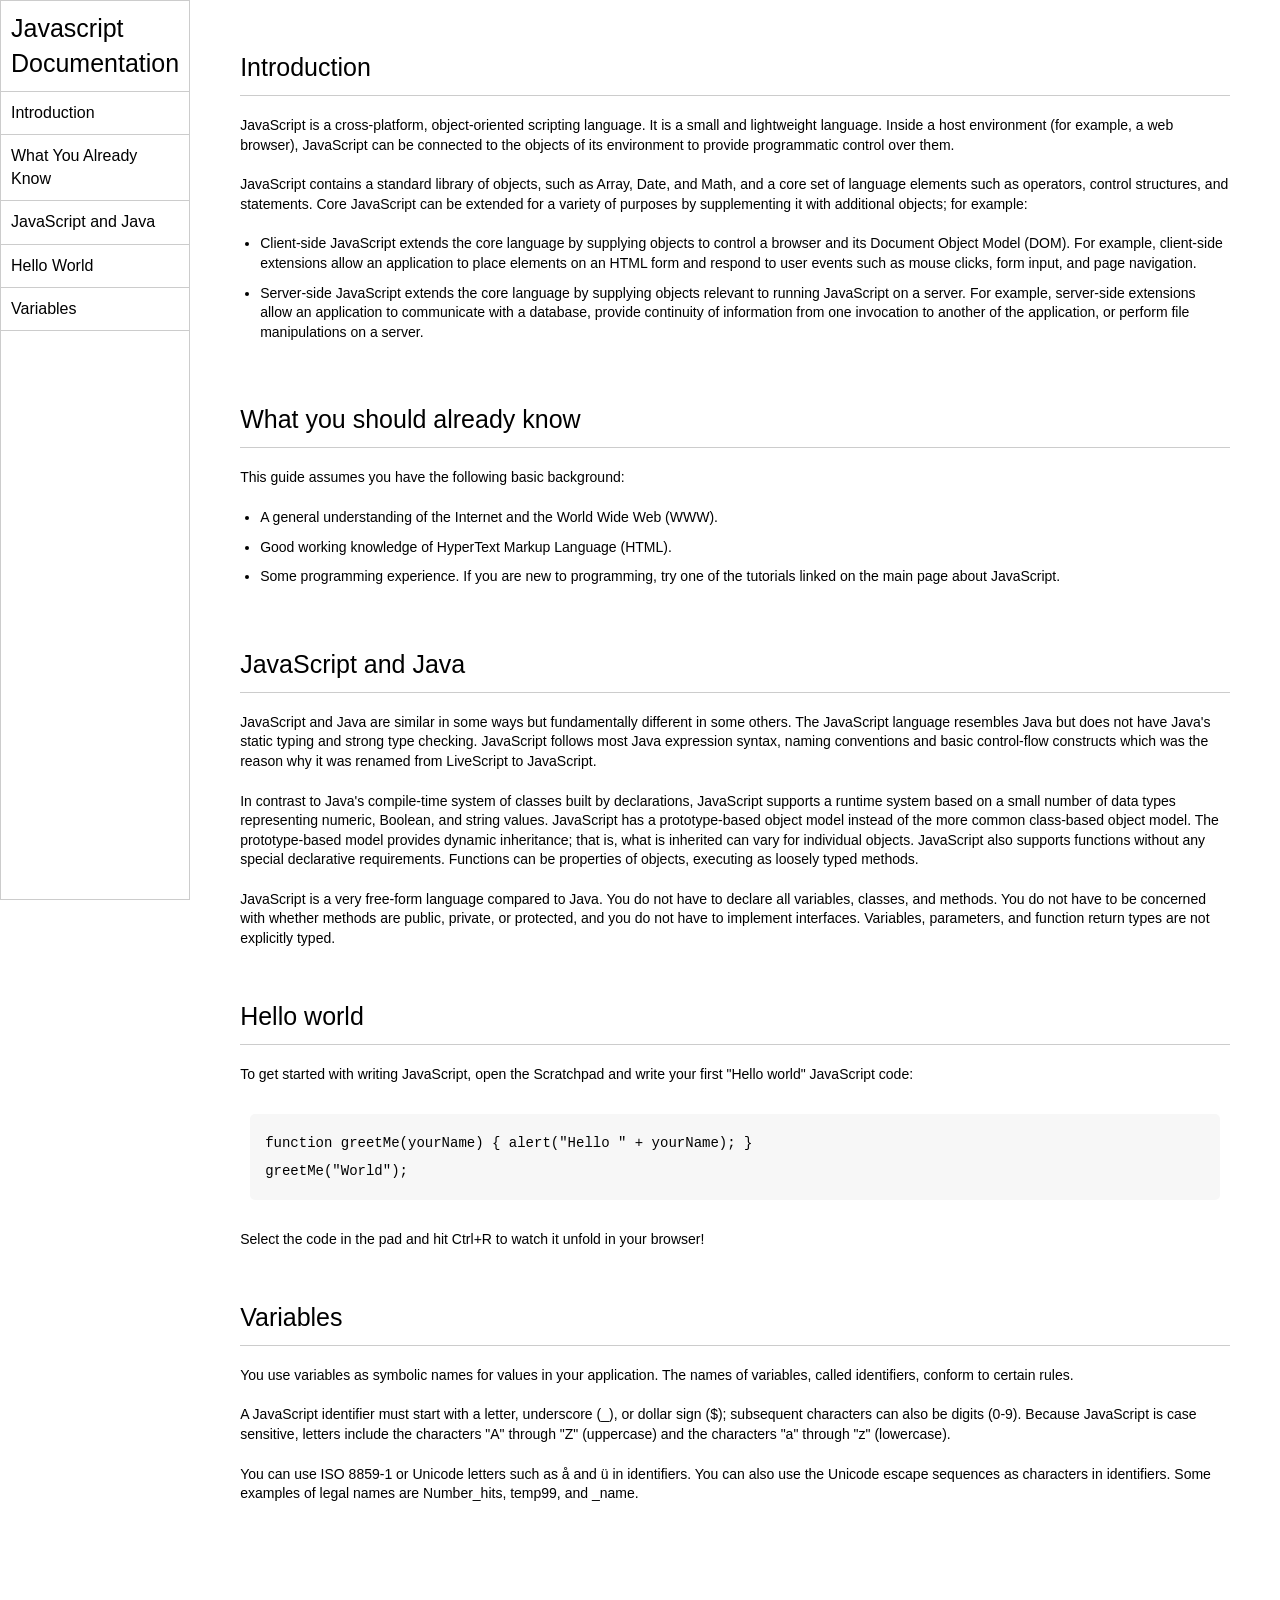
<file: Project 8/index.html>
<!DOCTYPE html>
<html lang="en">
<head>
    <meta charset="UTF-8">
    <meta name="viewport" content="width=device-width, initial-scale=1.0">
    <title>Documentation Website</title>
    <link rel="stylesheet" href="style.css">
</head>
<body>
    <header>
        <nav>
            <h1>
                Javascript Documentation
            </h1>
            <ul>
                <a href="#Introduction">
                    <li>Introduction</li>
                </a>
                <a href="#What_You_should_already_know">
                    <li>What You Already Know</li>
                </a>
                <a href="#JavaScript_and_Java">
                    <li>JavaScript and Java</li>
                </a>
                <a href="#Hello_world">
                    <li>Hello World</li>
                </a>
                <a href="#Variables">
                    <li>
                        Variables
                    </li>
                </a>
            </ul>
        </nav>
    </header>
    <main>
<section id="Introduction">
        <h2>Introduction</h2>
        <article>
          <p>
            JavaScript is a cross-platform, object-oriented scripting language.
            It is a small and lightweight language. Inside a host environment
            (for example, a web browser), JavaScript can be connected to the
            objects of its environment to provide programmatic control over
            them.
          </p>

          <p>
            JavaScript contains a standard library of objects, such as Array,
            Date, and Math, and a core set of language elements such as
            operators, control structures, and statements. Core JavaScript can
            be extended for a variety of purposes by supplementing it with
            additional objects; for example:
          </p>
          <ul>
            <li>
              Client-side JavaScript extends the core language by supplying
              objects to control a browser and its Document Object Model (DOM).
              For example, client-side extensions allow an application to place
              elements on an HTML form and respond to user events such as mouse
              clicks, form input, and page navigation.
            </li>
            <li>
              Server-side JavaScript extends the core language by supplying
              objects relevant to running JavaScript on a server. For example,
              server-side extensions allow an application to communicate with a
              database, provide continuity of information from one invocation to
              another of the application, or perform file manipulations on a
              server.
            </li>
          </ul>
        </article>
    </section>
     <section id="What_You_should_already_know">
        <h2>What you should already know</h2>
        <article>
          <p>This guide assumes you have the following basic background:</p>

          <ul>
            <li>
              A general understanding of the Internet and the World Wide Web
              (WWW).
            </li>
            <li>Good working knowledge of HyperText Markup Language (HTML).</li>
            <li>
              Some programming experience. If you are new to programming, try
              one of the tutorials linked on the main page about JavaScript.
            </li>
          </ul>
        </article>
      </section>
      <section id="JavaScript_and_Java">
        <h2>JavaScript and Java</h2>
        <article>
          <p>
            JavaScript and Java are similar in some ways but fundamentally
            different in some others. The JavaScript language resembles Java but
            does not have Java's static typing and strong type checking.
            JavaScript follows most Java expression syntax, naming conventions
            and basic control-flow constructs which was the reason why it was
            renamed from LiveScript to JavaScript.
          </p>

          <p>
            In contrast to Java's compile-time system of classes built by
            declarations, JavaScript supports a runtime system based on a small
            number of data types representing numeric, Boolean, and string
            values. JavaScript has a prototype-based object model instead of the
            more common class-based object model. The prototype-based model
            provides dynamic inheritance; that is, what is inherited can vary
            for individual objects. JavaScript also supports functions without
            any special declarative requirements. Functions can be properties of
            objects, executing as loosely typed methods.
          </p>
          <p>
            JavaScript is a very free-form language compared to Java. You do not
            have to declare all variables, classes, and methods. You do not have
            to be concerned with whether methods are public, private, or
            protected, and you do not have to implement interfaces. Variables,
            parameters, and function return types are not explicitly typed.
          </p>
        </article>
      </section>
      <section id="Hello_world">
        <h2>Hello world</h2>
        <article>
          To get started with writing JavaScript, open the Scratchpad and write
          your first "Hello world" JavaScript code:
          <code
            >function greetMe(yourName) { alert("Hello " + yourName); }
            greetMe("World");
          </code>

          Select the code in the pad and hit Ctrl+R to watch it unfold in your
          browser!
        </article>
      </section>
      <section id="Variables">
        <h2>Variables</h2>
        <article>
          <p>
            You use variables as symbolic names for values in your application.
            The names of variables, called identifiers, conform to certain
            rules.
          </p>
          <p>
            A JavaScript identifier must start with a letter, underscore (_), or
            dollar sign ($); subsequent characters can also be digits (0-9).
            Because JavaScript is case sensitive, letters include the characters
            "A" through "Z" (uppercase) and the characters "a" through "z"
            (lowercase).
          </p>
          <p>
            You can use ISO 8859-1 or Unicode letters such as å and ü in
            identifiers. You can also use the Unicode escape sequences as
            characters in identifiers. Some examples of legal names are
            Number_hits, temp99, and _name.
          </p>
        </article>
      </section>
    </main>
</body>
</html>
</file>
<file: Project 1/style.css>
*{
    margin: 0;
    padding: 0;
    box-sizing: border-box;
}
.container{
background-color:#e5e5fd ;
min-height: 100vh;
border: 10px solid #1d1e4c ;

}
.content{
    max-width: 900px;
    margin: 0 auto;
}

.top-section{
    margin-top: 100px;
    display: flex;
    justify-content: space-between;
    align-items: flex-end;
}

.top-section h1{
font-size: 50px;
font-weight: bold;
color: #1d1e4c;
text-transform: uppercase;
}

.top-section h4{
    text-align: end;
    font-size: 30px;
}

.image-container{
    border-radius: 50%;
    overflow: hidden;
}

.image-container img{
    width: 300px;
    height: 320px;
}

.about_section{
    margin-top: 50px;

}

.about_section h2{
    font-size: 70px;
    font-weight: 400;
    margin-bottom: 20px;

}
.about_section p{
   font-size: 20px;
   line-height: 30px; 
   letter-spacing: 1.2px;
   text-align: justify;
}

.biography_section{
    margin: 50px 0;
}

.biography_section h3{
    margin-bottom: 20px;
}
.biography_section ul{
    margin-left: 50px;
}

.biography_section li{
    margin-bottom: 15px;
}

footer{
    margin:50px 0 ;
    
}

footer p{
text-align: end;
}

a{
    text-decoration: none;
}
</file>
<file: Project 2/style.css>
* {
  margin: 0;
  padding: 0;
  box-sizing: border-box;
}

body {
  background-color: #ccc;
}
.container {
  max-width: 900px;
  margin: 0 auto;
}

.apply_box {
  max-width: 600px;
  padding: 20px;
  background-color: white;
  margin: 0 auto;
  margin-top: 50px;
  box-shadow: 4px 3px 5px rgba(1, 1, 1, 0.1);
  border-radius: 10px;
}

.title_small {
  font-size: 20px;
}

.form_container {
  margin-top: 20px;
  display: grid;
  grid-template-columns: repeat(auto-fit, minmax(200px, 1fr));
  gap: 20px;
}
.form_control {
  display: flex;
  flex-direction: column;
}

label {
  font-size: 15px;
  margin-bottom: 5px;
}

input,
select,
textarea {
  padding: 6px 10px;
  border: 1px solid #ccc;
  border-radius: 4px;
  font-size: 15px;
}

input:focus {
  outline-color: red;
}

.button_container {
  display: flex;

  justify-content: flex-end;
  margin-top: 20px;
}
button {
  background-color: red;
  border: transparent solid 2px;
  padding: 5px 10px;
  color: white;
  border-radius: 8px;
  transition: 0.3s ease-in;
}
button:hover {
  background-color: #ccc;
  border: 2px solid red;
  color: black;
  transition: 0.3s ease-out;
  cursor: pointer;
}
.textarea_control {
  grid-column: 1 / span 2;
}
.textarea_control textarea {
  width: 100%;
}

@media (max-width: 460px) {
  .textarea_control {
    grid-column: 1 / span 1;
  }
} ;
</file>
<file: Project 3/style.css>
html,body{
    height: 100%;
    margin: 0;
    font-size: 16px;
    font-family: "Lato", sans-serif;
    font-weight: 400;
    line-height: 1.8em;
    color: #666;
}

.pimg1{
    background-image: url(images/image1.png);
    min-height: 100%;
    position: relative;
    background-position: center;
    background-size: cover;
    background-repeat: no-repeat;
}
.pimg2{
    background-image: url(images/image2.png);
    min-height: 400px;
}
.pimg3{
    background-image: url(images/image3.png);
    min-height: 400px;
}

.pimg1 , 
.pimg2 , 
.pimg3 {

    position: relative;
    background-position: center;
    background-size: cover;
    background-repeat: no-repeat;
    background-attachment: fixed;

}
.ptext{
    position: absolute;
    top : 50%;
    width: 100%;
    text-align: center;
    color: black;
    font-size: 27px;
    letter-spacing: 8px;
    text-transform: uppercase;

}
.textBg{
    background-color: #313534;
    color: #fff;
    padding: 20px;
}
.section{ 

    padding: 50px 80px;
    text-align: center;

}
.section-light {
    background: #f4f4f4;
    color: #666;
}

.section-dark{
    background-color: #282e34;
    color: #ddd;

}
</file>
<file: Project 4/style.css>
*{
    margin: 0;
    padding: 0;
    box-sizing: border-box;
}

html,
body {
    line-height: 1.4;
    font-weight: 300;

    
  font-family: "Roboto", sans-serif;
  font-optical-sizing: auto;
  font-style: normal;
  font-variation-settings:
    "wdth" 100;
    
    
}

.hero_section{
    background-image: url(images/developer.png);
    min-height: 100vh;
    background-position: center;
    background-size: cover;
    background-repeat: no-repeat;
}
.text_container{
    color: white;
    max-width: 900px;
    margin: 0 auto ;
    padding-top: 64px;
    padding-left: 16px;
}
.lg_text{
    font-size: 72px;
    font-weight: 400;
}
.black-box{
    background-color: #000;
    padding: 20px;
}
.black-box h2{
   color: white;
   text-align: center;
    font-size: 72px;
    font-weight: 300;
}

.black-box h2 span {

    font-weight: 400;
    font-size: 96px;
}

.work{
    display: grid;
    gap: 20px;
    grid-template-columns: repeat(auto-fit,minmax(320px, 1fr));
    max-width: 1100px;
    margin: 50px auto;
    
}

.grid-item {
    display: flex;
    justify-content: center;
    align-items: center;
}
.card{
    max-width: 320px;
    height: 400px;
    border-radius: 10px;
    box-shadow: 3px 5px 5px rgba(1, 1, 1, 0.2);
    transition: 0.2s ease-in-out;
}

.card-content {
    padding: 20px;
    
}

.card-content h3{
    margin-bottom: 10px;
    
}

.card:hover {
    transform: scale(1.04);
}

.bottom-section{
    display: flex;
    justify-content: space-around;


}
.contact{
    background-color: #515603;
}

.about{
    background-color: #722300;
}
.contact .about{
    flex: 1;
    width: 50%;
    min-height: 300px;
    padding: 30px;
    color: white;
    box-sizing: border-box;
}

.about p,
.contact p {
    margin-bottom: 20px;
}

.about h2,
.contact h2 {
    font-size: 64px;
    font-weight: 300;
}
footer{
    text-align: center;
    text-transform: uppercase;
    background-color: black;
    color: white;
    padding: 20px;
}

@media (max-width: 786px) {
  .hero_section {
    min-height: 50vh;
  }
  .text_container {
    padding: 10px 0;
    text-align: center;
  }
  .lg_text {
    font-size: 32px;
  }
  .black_box h2 {
    font-size: 24px;
  }
  .black_box h2 span {
    font-weight: 400;
    font-size: 32px;
  }
  .bottom_section {
    flex-direction: column;
  }
  h1 {
    font-size: 32px;
  }
  .about h2,
  .contact h2 {
    font-size: 32px;
  }
}
</file>
<file: Project 7/style.css>
@import url("https://fonts.googleapis.com/css2?family=Roboto:ital,wght@0,100;0,300;0,500;0,700;0,900;1,100;1,300;1,400;1,500;1,700;1,900&display=swap");

* {
  margin: 0;
  padding: 0;
  box-sizing: border-box;
}

html,
body {
  font-family: "Roboto", sans-serif;
  font-weight: 300;
  line-height: 1.4;
}

nav {
  display: flex;
  justify-content: space-between;
  align-items: center;
  padding: 10px;
}
.logo img {
  width: 150px;
  height: auto;
}

.center-nav {
  display: flex;
}
.search {
  display: flex;
}
.search input {
  min-width: 600px;
  padding: 10px 20px;
  border: 0.5px solid #ccc;
}
.search button {
  border: none;
  padding: 10px 20px;
}

.mic {
  padding: 15px;
  border-radius: 50%;
  background: rgb(240, 239, 239);
  display: grid;
  place-items: center;
  margin-left: 15px;
}
.mic img {
  width: 30px;
}

.side-nav {
  display: flex;
  align-items: center;
  justify-content: center;
  gap: 20px;
  margin-right: 50px;
}

.tags {
  display: flex;
  padding: 10px 20px;
  gap: 15px;
  border-top: 1px solid #ccc;
}
.tag {
  padding: 5px 15px;
  border-radius: 20px;
  border: 1px solid rgb(22, 22, 22);
}
.dark {
  background: #000;
  color: white;
}
.light {
  background: rgb(238, 238, 238);
  color: rgb(67, 67, 67);
}

.container {
  display: flex;
}

aside {
  padding: 10px;
  display: flex;
  flex-direction: column;
  align-items: center;
  gap: 30px;
}

.side-icons {
  display: flex;
  flex-direction: column;
  align-items: center;
  justify-content: center;
}
.side-icons img {
  width: 30px;
}

.side-icons p {
  font-size: 10px;
  margin-top: -5px;
}
.bars {
  margin-top: 20px;
}
.main-container {
  width: 100%;
}
main {
  min-height: 100vh;
  background: rgb(240, 238, 238);
}

.card-container {
  display: grid;
  grid-template-columns: repeat(auto-fit, minmax(320px, 1fr));
}
.card {
  padding: 10px;
  max-width: 320px;
  display: flex;
  flex-direction: column;
}
.avatar-content {
  padding-top: 10px;
  display: flex;
  gap: 5px;
}
.card h3 {
  font-size: 20px;
}

.content {
  display: flex;
  flex-direction: column;
  gap: 5px;
}
.channel-name {
  font-size: 16px;
  font-weight: bold;
}
.content-status {
  display: flex;
  font-size: 14px;
  gap: 10px;
}
</file>
<file: Project 8/style.css>
*{
    padding: 0;
    margin: 0;
    box-sizing: border-box;
}

html,body {
    font-family: "Roboto" , sans-serif;
    font-weight: 300;
    line-height: 1.4;
    scroll-behavior: smooth;
}

a{
    text-decoration: none;

}

body{
    display: flex;
}

header {
    border: 1px solid #ccc;
    height: 100vh;
}

nav h1 {
    font-size: 25px;
    font-weight: 500;
    padding: 10px;
    border-bottom: 1px solid #ccc;
}

nav ul {
    list-style: none;
}

nav ul li{
    border-bottom: 1px solid #ccc;
    padding :10px;
    color: black;
}

nav ul li:hover {
    background: #ccc;
    transition: 0.3s ease-in-out;
}

/* main section */

main{
    padding: 50px;
    max-width: 1200px;
}
section{
    margin-bottom: 50px;
}

section article {
    font-size: 14px;
    display: flex;
    flex-direction: column;
    gap: 20px;
}

section h2 {
    padding-bottom: 10px;
    font-size: 25px;
    font-weight: 400;
    border-bottom: 1px solid #ccc;
    margin-bottom: 20px;
}

section article ul {
    margin-left: 20px;

}

section article ul li {
    margin-bottom: 10px;
}

code {
white-space: pre-line;
line-height: 2;
background: #f7f7f7;
padding: 15px;
margin: 10px;
border-radius: 5px;
}

@media (max-width : 480px) {
    body {
        flex-direction: column;
    }

    header { 
        height: auto;
        overflow: hidden;
        overflow-y: scroll;
    }
    
}
</file>
